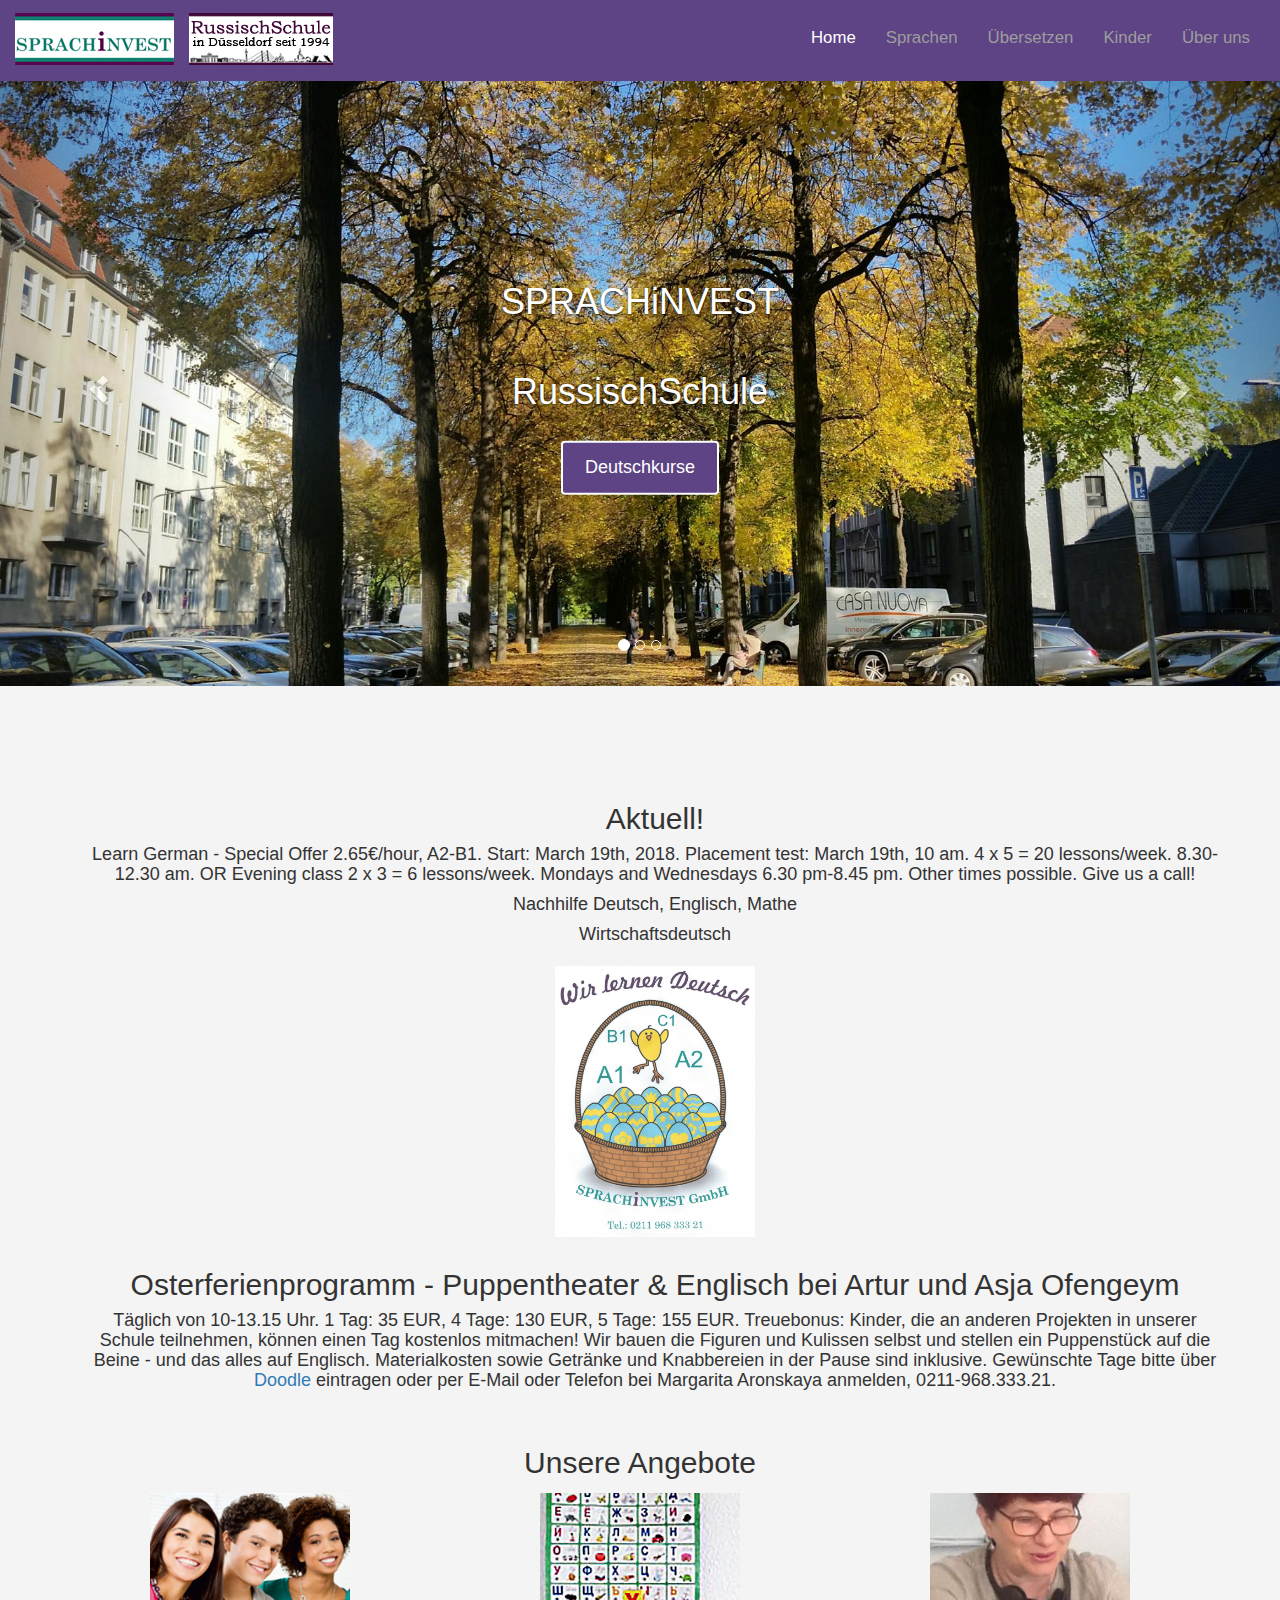
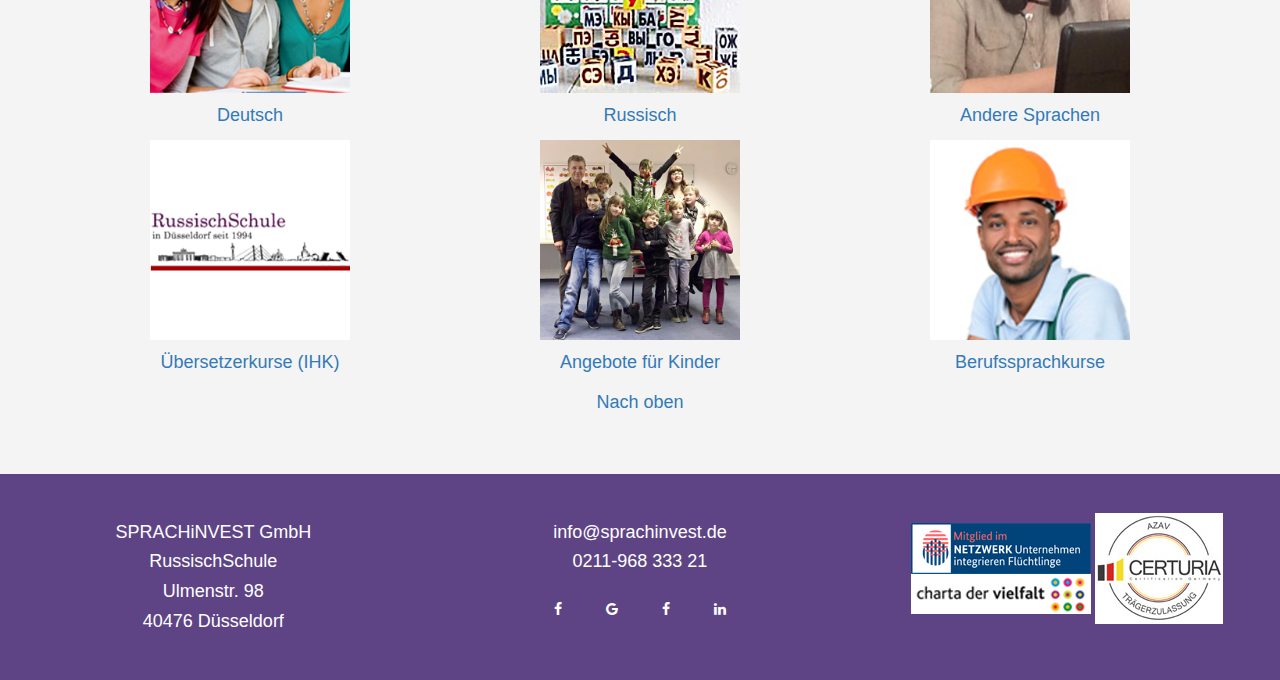
<file: www.sprachinvest.de/index.html>
<!DOCTYPE html>
<html lang="de">

<head>
    <title>SPRACHiNVEST RussischSchule</title>
    <link rel="shortcut icon" href="http://www.sprachinvest.de/favicon.ico">
    <meta charset="utf-8">
    <meta name="viewport" content="width=device-width, initial-scale=1">
    <link rel="stylesheet" href="https://maxcdn.bootstrapcdn.com/bootstrap/3.3.7/css/bootstrap.min.css">
    <link rel="stylesheet" href="css/sprachinvest.css">
    <script src="top.js"></script>

    <link href="font-awesome-4.7.0/css/font-awesome.min.css" rel="stylesheet" type="text/css">
    <script src="https://ajax.googleapis.com/ajax/libs/jquery/3.2.1/jquery.min.js"></script>
    <script src="https://maxcdn.bootstrapcdn.com/bootstrap/3.3.7/js/bootstrap.min.js"></script>
    <script>
        (function(i, s, o, g, r, a, m) {
            i['GoogleAnalyticsObject'] = r;
            i[r] = i[r] || function() {
                (i[r].q = i[r].q || []).push(arguments)
            }, i[r].l = 1 * new Date();
            a = s.createElement(o),
                m = s.getElementsByTagName(o)[0];
            a.async = 1;
            a.src = g;
            m.parentNode.insertBefore(a, m)
        })(window, document, 'script', 'https://www.google-analytics.com/analytics.js', 'ga');

        ga('create', 'UA-80385216-1', 'auto');
        ga('send', 'pageview');
    </script>

    <!--  oder
  <link href="bootstrap-3.3.7/dist/css/bootstrap.min.css" rel="stylesheet" type="text/css">
   <link rel="stylesheet" href="https://cdnjs.cloudflare.com/ajax/libs/font-awesome/4.7.0/css/font-awesome.min.css">
  <script src="bootstrap-3.3.7/dist/js/bootstrap.min.js"></script>
 -->


</head>

<body>
    <nav class="navbar navbar-inverse">
        <div class="container-fluid">
            <div class="navbar-header">
                <button type="button" class="navbar-toggle" data-toggle="collapse" data-target="#myNavbar">
                	<span class="icon-bar"></span>
                    <span class="icon-bar"></span>
                    <span class="icon-bar"></span>
                </button>
                <a class="navbar-brand" href="index.html"><img src="images/logosi159pxbreit.jpg"></a>
                <a class="navbar-brand" href="index.html"><img src="images/russischschulelogo2.jpg"></a>
            </div>
            <div class="collapse navbar-collapse" id="myNavbar">
                <ul class="nav navbar-nav navbar-right">
                    <li class="active"><a href="index.html">Home</a></li>
                    <li> <a href="sprachen.html">Sprachen</a></li>
                    <li> <a href="uebersetzerkurse.html">Übersetzen</a></li>
                    <li> <a href="kinder.html">Kinder</a></li>
                    <li> <a href="about.html">Über uns</a></li>
                </ul>
            </div>
        </div>
    </nav>

    <div id="myCarousel" class="carousel slide" data-ride="carousel">
        <ol class="carousel-indicators">
            <li data-target="#myCarousel" data-slide-to="0" class="active"></li>
            <li data-target="#myCarousel" data-slide-to="1"></li>
            <li data-target="#myCarousel" data-slide-to="2"></li>
        </ol>
        <div class="carousel-inner" role="listbox">
            <div class="item active">
                <img src="images/20171014_102131_1508690744090_resized.jpg">
                <div class="carousel-caption">
                    <h1>SPRACHiNVEST</h1>
                    <br>
                    <h1>RussischSchule</h1>
                    <br>
                    <a href="sprachen.html#deutsch" class="btn" role="button">Deutschkurse</a>
                </div>
            </div>
            <!--- End active -->
            <div class="item">
                <img src="images/duess1.jpg">
                <div class="carousel-caption">
                    <h1>SPRACHiNVEST</h1>
                    <br>
                    <h1>RussischSchule</h1>
                    <br>
                    <a href="uebersetzerkurse.html#uekurse" class="btn" role="button">Übersetzerkurse (IHK)</a>
                </div>
            </div>
            <div class="item">
                <img src="images/kiefern3.png">
                <div class="carousel-caption">
                    <h1>SPRACHiNVEST</h1>
                    <br>
                    <h1>RussischSchule</h1>
                    <br>
                </div>
            </div>
        </div>
        <!-- Start Slider Controls WORKING ! -->
        <a class="left carousel-control" href="#myCarousel" role="button" data-slide="prev">
            <span class="glyphicon glyphicon-chevron-left" aria-hidden="true"></span>
            <span class="sr-only">Previous</span>
        </a>
        <a class="right carousel-control" href="#myCarousel" role="button" data-slide="next">
            <span class="glyphicon glyphicon-chevron-right" aria-hidden="true"></span>
            <span class="sr-only">Next</span>
        </a>
    </div>
    <!--- End Slider -->
    <div class="container text-center">

        <div class="container text-center">
            <h2 id="top" tabindex="-1">Aktuell!</h2>
            <h4>Learn German - Special Offer 2.65€/hour, A2-B1. Start: March 19th, 2018. Placement test: March 19th, 10 am. 4 x 5 = 20 lessons/week. 8.30-12.30 am. OR Evening class 2 x 3 = 6 lessons/week. Mondays and Wednesdays 6.30 pm-8.45 pm. Other times possible. Give us a call!</h4>
            <h4>Nachhilfe Deutsch, Englisch, Mathe</h4>
            <h4>Wirtschaftsdeutsch</h4>
            <img src="images/zypa2.jpg" id="icon">
            <h2>Osterferienprogramm - Puppentheater &amp; Englisch bei Artur und Asja Ofengeym</h2>
            <h4>Täglich von 10-13.15 Uhr. 1 Tag: 35 EUR, 4 Tage: 130 EUR, 5 Tage: 155 EUR. Treuebonus: Kinder, die an anderen Projekten in unserer Schule teilnehmen, können einen Tag kostenlos mitmachen! Wir bauen die Figuren und Kulissen selbst und stellen ein Puppenstück auf die Beine - und das alles auf Englisch. Materialkosten sowie Getränke und Knabbereien in der Pause sind inklusive. Gewünschte Tage bitte über <a href="https://doodle.com/poll/6pd76yrk82ugyg3m">Doodle</a> eintragen oder per E-Mail oder Telefon bei Margarita Aronskaya anmelden, 0211-968.333.21. </h4>
        </div>



        <h2>Unsere Angebote</h2>
        <div class="row">
            <div class="col-sm-4">
                <img src="images/vier_vom_flyer_236hoch.jpg" id="icon">
                <h4><a href="sprachen.html">Deutsch</a></h4>
            </div>
            <div class="col-sm-4">
                <img src="images/kubiki1.jpg" id="icon">
                <h4><a href="sprachen.html">Russisch</a></h4>
            </div>
            <div class="col-sm-4">
                <img src="images/perskype.jpg" id="icon">
                <h4><a href="sprachen.html">Andere Sprachen</a></h4>
            </div>
        </div>
        <div class="row">
            <div class="col-sm-4">
                <img src="images/ruschu1994.jpg" id="icon">
                <h4><a href="uebersetzerkurse.html">Übersetzerkurse (IHK)</a></h4>
            </div>
            <div class="col-sm-4">
                <img src="images/20161216_184.jpg" id="icon">
                <h4><a href="kinder.html">Angebote für Kinder</a></h4>
            </div>
            <div class="col-sm-4">
                <img src="images/junger_mann_im_schutzhelm_512.jpg" id="icon">
                <h4><a href="sprachen.html">Berufssprachkurse</a></h4>
            </div>
        </div>
        <h4><a href="index.html#top">Nach oben</a></h4>
    </div>

    <button onclick="topFunction()" id="scrollTop">Nach oben</button>


    <footer class="container-fluid text-center">
        <div class="row">
            <div class="col-sm-4">
                <h4>SPRACHiNVEST GmbH</h4>
                <h4>RussischSchule</h4>
                <h4>Ulmenstr. 98</h4>
                <h4>40476 Düsseldorf</h4>
            </div>

            <div class="col-sm-4">
                <h4>info@sprachinvest.de</h4>
                <h4>0211-968 333 21</h4>
                <a href="https://de-de.facebook.com/RussischSchule.Duesseldorf/" class="fa fa-facebook"></a>
                <a href="https://www.google.de/maps/place/SPRACHiNVEST/" class="fa fa-google"></a>
                <a href="https://de-de.facebook.com/SPRACHiNVEST/" class="fa fa-facebook"></a>
                <a href="https://www.linkedin.com/company/sprachinvest-gmbh" class="fa fa-linkedin"></a>
            </div>

            <div class="col-sm-4">
                <img src="images/nuifundcdv.jpg" class="icon">
                <img src="images/certuria_siegel_rgb_xklein.jpg" class="icon">


            </div>


        </div>
    </footer>


</body>

</html>
</file>
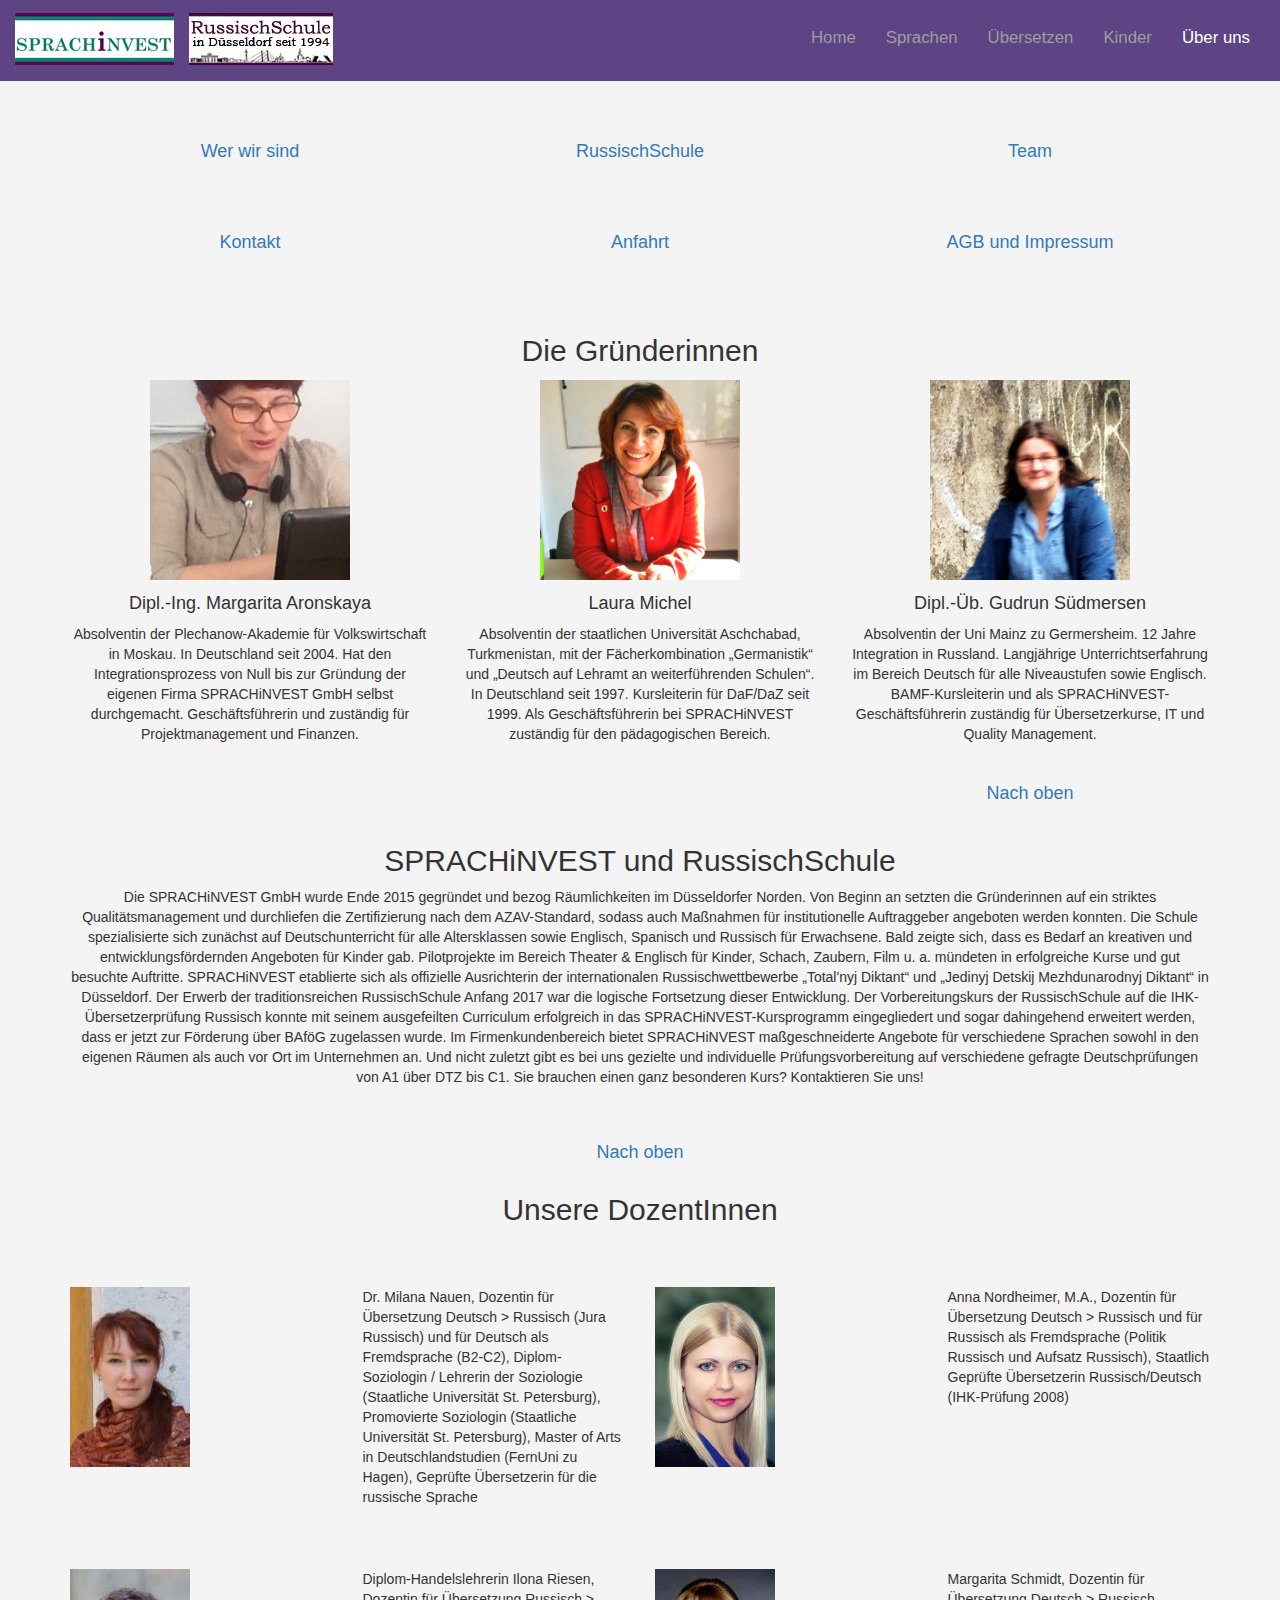
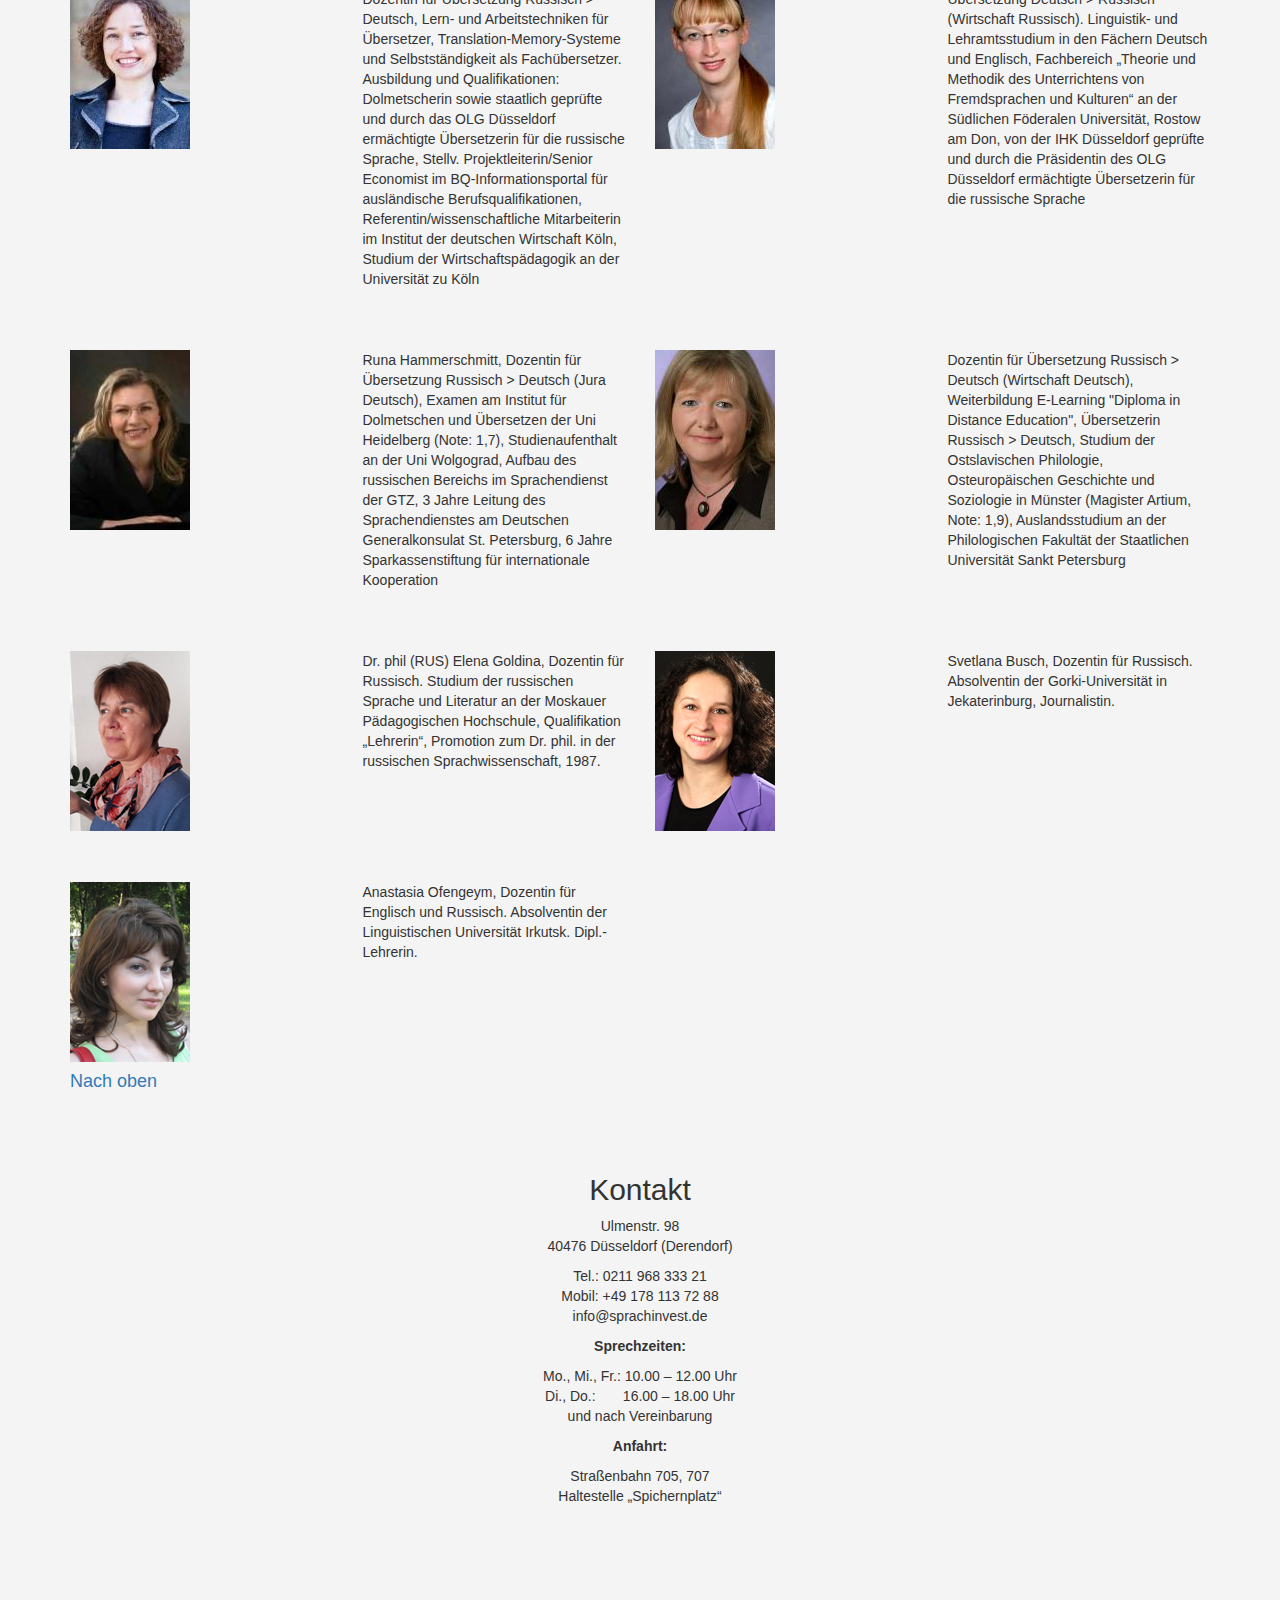
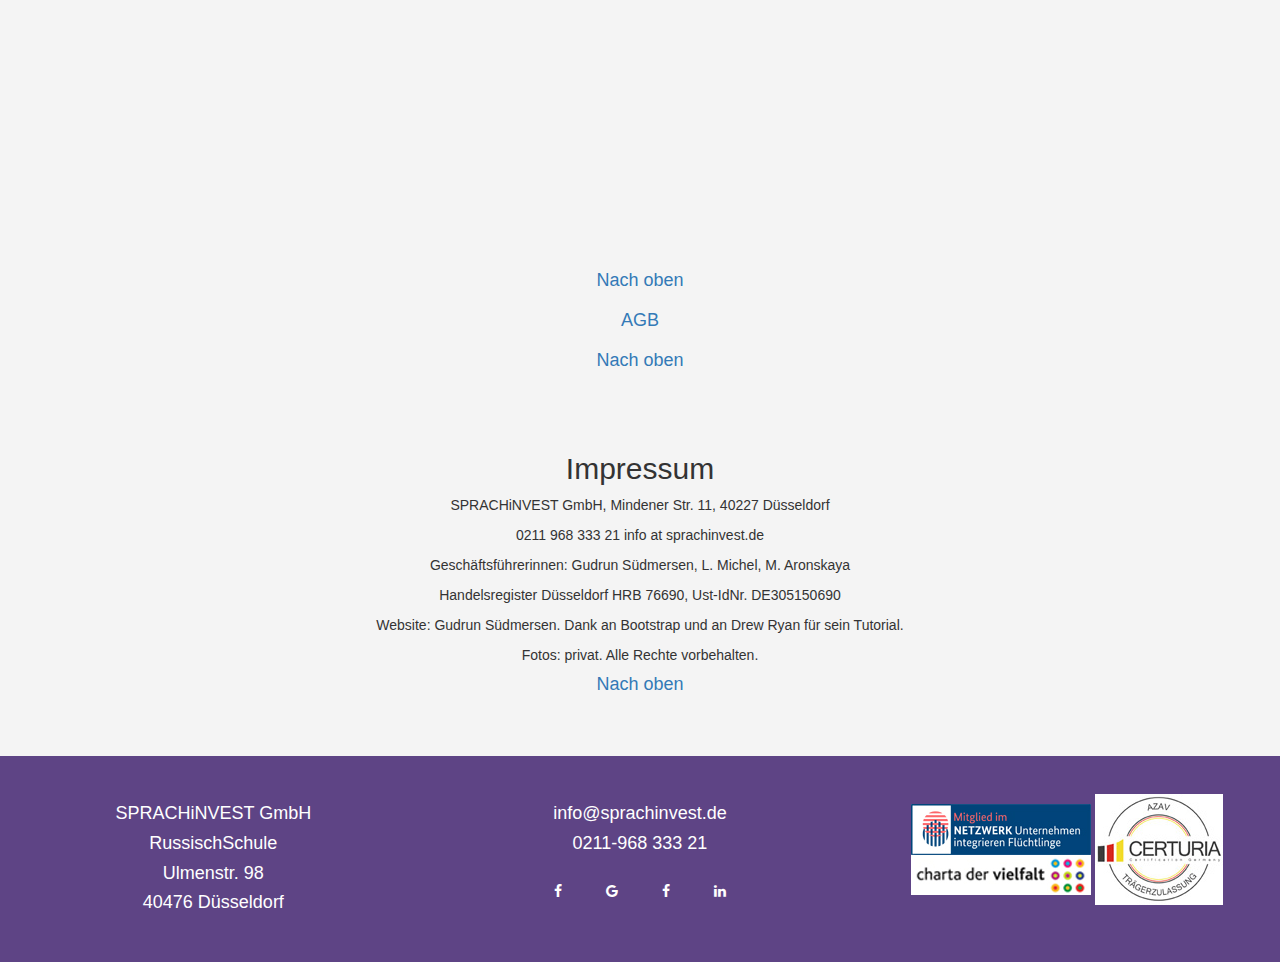
<file: www.sprachinvest.de/about.html>
﻿<!DOCTYPE html>
<html lang="de">
<head>
  <title>Über uns</title>
  <link rel="shortcut icon" href="http://www.sprachinvest.de/favicon.ico">
  <meta charset="utf-8">
  <meta name="viewport" content="width=device-width, initial-scale=1">
  <link rel="stylesheet" href="https://maxcdn.bootstrapcdn.com/bootstrap/3.3.7/css/bootstrap.min.css">
  <link rel="stylesheet" href="css/sprachinvest.css">
  <script src="top.js"></script>

  <link href="font-awesome-4.7.0/css/font-awesome.min.css" rel="stylesheet" type="text/css">
  <script src="https://ajax.googleapis.com/ajax/libs/jquery/3.2.1/jquery.min.js"></script>
  <script src="https://maxcdn.bootstrapcdn.com/bootstrap/3.3.7/js/bootstrap.min.js"></script>
  <script>
  (function(i,s,o,g,r,a,m){i['GoogleAnalyticsObject']=r;i[r]=i[r]||function(){
  (i[r].q=i[r].q||[]).push(arguments)},i[r].l=1*new Date();a=s.createElement(o),
  m=s.getElementsByTagName(o)[0];a.async=1;a.src=g;m.parentNode.insertBefore(a,m)
  })(window,document,'script','https://www.google-analytics.com/analytics.js','ga');

  ga('create', 'UA-80385216-1', 'auto');
  ga('send', 'pageview');

</script>

  <!--  oder
  <link href="bootstrap-3.3.7/dist/css/bootstrap.min.css" rel="stylesheet" type="text/css">
   <link rel="stylesheet" href="https://cdnjs.cloudflare.com/ajax/libs/font-awesome/4.7.0/css/font-awesome.min.css">
  <script src="bootstrap-3.3.7/dist/js/bootstrap.min.js"></script>
 -->



</head>
<body>
  <nav class="navbar navbar-inverse">
    <div class="container-fluid">
          <div class="navbar-header">
              <button type="button" class="navbar-toggle" data-toggle="collapse" data-target="#myNavbar">
                  <span class="icon-bar"></span>
                    <span class="icon-bar"></span>
                    <span class="icon-bar"></span>
                </button>
                <a class="navbar-brand" href="index.html"><img src="images/logosi159pxbreit.jpg"></a>
                <a class="navbar-brand" href="index.html"><img src="images/russischschulelogo2.jpg"></a>
            </div>
            <div class="collapse navbar-collapse" id="myNavbar">
            <ul class="nav navbar-nav navbar-right">
            <li><a href="index.html">Home</a></li>
            <li><a href="sprachen.html">Sprachen</a></li>
            <li><a href="uebersetzerkurse.html">Übersetzen</a></li>
            <li><a href="kinder.html">Kinder</a></li>
            <li class="active"><a href="about.html">Über uns</a></li>
            </ul>
           </div>
        </div>
    </nav>

    <div class="container text-center">
      <div class="row">
          <div class="col-sm-4">
            <h4 id="top" tabindex="-1"><a href="about.html#werwirsind">Wer wir sind</a></h4>
            </div>
            <div class="col-sm-4">
            <h4><a href="about.html#ruschu">RussischSchule</a></h4>
            </div>
            <div class="col-sm-4">
            <h4><a href="about.html#team">Team</a></h4>
            </div>
        </div>
  </div>

    <div class="container text-center">
      <div class="row">
          <div class="col-sm-4">
            <h4><a href="about.html#kontaktdaten">Kontakt</a></h4>
            </div>
            <div class="col-sm-4">
            <h4><a href="about.html#stadtplan">Anfahrt</a></h4>
            </div>
            <div class="col-sm-4">
            <h4><a href="about.html#agbundimpressum">AGB und Impressum</a></h4>
            </div>
        </div>
  </div>

  <div class="container text-center">
      <h2 id="werwirsind" tabindex="-1">Die Gründerinnen</h2>
      <div class="row">
          <div class="col-sm-4">
            <img src="images/perskype.jpg" id="icon">
            <h4>Dipl.-Ing. Margarita Aronskaya</h4>
            <p>Absolventin der Plechanow-Akademie für Volkswirtschaft in Moskau. In Deutschland seit 2004. Hat den Integrationsprozess von Null bis zur Gründung der eigenen Firma SPRACHiNVEST GmbH selbst durchgemacht. Geschäftsführerin und zuständig für Projektmanagement und Finanzen.</p>
            </div>
            <div class="col-sm-4">
            <img src="images/lauramichel1.jpg" id="icon">
            <h4>Laura Michel</h4>
            <p>Absolventin der staatlichen Universität Aschchabad, Turkmenistan, mit der Fächerkombination &bdquo;Germanistik&ldquo; und &bdquo;Deutsch auf Lehramt an weiterführenden Schulen&ldquo;. In Deutschland seit 1997. Kursleiterin für DaF/DaZ seit 1999. Als Geschäftsführerin bei SPRACHiNVEST zuständig für den pädagogischen Bereich.</p>
            </div>
            <div class="col-sm-4">
            <img src="images/gs3.jpg" id="icon">
            <h4>Dipl.-Üb. Gudrun Südmersen</h4>
            <p>Absolventin der Uni Mainz zu Germersheim. 12 Jahre Integration in Russland. Langjährige Unterrichtserfahrung im Bereich Deutsch für alle Niveaustufen sowie Englisch. BAMF-Kursleiterin und als SPRACHiNVEST-Geschäftsführerin zuständig für Übersetzerkurse, IT und Quality Management.</p>
             <p><br />
              </p>
              <h4><a href="about.html#top">Nach oben</a></h4>
              <p><br />
              </p>
            </div>





      <div class="container text-center">


      <h2 id="ruschu" tabindex="-1">SPRACHiNVEST und RussischSchule</h2>
          <p>Die SPRACHiNVEST GmbH wurde Ende 2015 gegründet und bezog Räumlichkeiten im Düsseldorfer Norden. Von Beginn an setzten die Gründerinnen auf ein striktes Qualitätsmanagement und durchliefen die Zertifizierung nach dem AZAV-Standard, sodass auch Maßnahmen für institutionelle Auftraggeber angeboten werden konnten. Die Schule spezialisierte sich zunächst auf Deutschunterricht für alle Altersklassen sowie Englisch, Spanisch und Russisch für Erwachsene. Bald zeigte sich, dass es Bedarf an kreativen und entwicklungsfördernden Angeboten für Kinder gab. Pilotprojekte im Bereich Theater & Englisch für Kinder, Schach, Zaubern,  Film u. a. mündeten in erfolgreiche Kurse und gut besuchte Auftritte. SPRACHiNVEST etablierte sich als offizielle Ausrichterin der internationalen Russischwettbewerbe &bdquo;Total'nyj Diktant&ldquo; und &bdquo;Jedinyj Detskij Mezhdunarodnyj Diktant&ldquo; in Düsseldorf. Der Erwerb der traditionsreichen RussischSchule Anfang 2017 war die logische Fortsetzung dieser Entwicklung. Der Vorbereitungskurs der RussischSchule auf die IHK-Übersetzerprüfung Russisch konnte mit seinem ausgefeilten Curriculum erfolgreich in das SPRACHiNVEST-Kursprogramm eingegliedert und sogar dahingehend erweitert werden, dass er jetzt zur Förderung über BAföG zugelassen wurde. Im Firmenkundenbereich bietet SPRACHiNVEST maßgeschneiderte Angebote für verschiedene Sprachen sowohl in den eigenen Räumen als auch vor Ort im Unternehmen an. Und nicht zuletzt gibt es bei uns gezielte und individuelle Prüfungsvorbereitung auf verschiedene gefragte Deutschprüfungen von A1 über DTZ bis C1. Sie brauchen einen ganz besonderen Kurs? Kontaktieren Sie uns!</p>
          </div>
          <h4><a href="about.html#top">Nach oben</a></h4>
        </div>



      <h2 id="team" tabindex="-1">Unsere DozentInnen</h2>
  </div>



    <div class="container">
    <div class="row">
        <div class="col-lg-3 col-md-3 col-sm-6 col-xs-12">
            <img src="images/milana_nauen2.jpg" class="img-responsive">
        </div>

        <div class="col-lg-3 col-md-3 col-sm-6 col-xs-12">
            <p>Dr. Milana Nauen, Dozentin für Übersetzung Deutsch &gt; Russisch (Jura Russisch) und für Deutsch als Fremdsprache (B2-C2), Diplom-Soziologin / Lehrerin der Soziologie (Staatliche Universität St. Petersburg), Promovierte Soziologin (Staatliche Universität St. Petersburg), Master of Arts in Deutschlandstudien (FernUni zu Hagen), Geprüfte Übersetzerin für die russische Sprache </p>
        </div>

        <div class="col-lg-3 col-md-3 col-sm-6 col-xs-12">
            <img src="images/anna_nordheimer_1.jpg" class="img-responsive">
        </div>

        <div class="col-lg-3 col-md-3 col-sm-6 col-xs-12">
            <p>Anna Nordheimer, M.A., Dozentin für Übersetzung Deutsch &gt; Russisch und für Russisch als Fremdsprache (Politik Russisch und Aufsatz Russisch), Staatlich Geprüfte Übersetzerin Russisch/Deutsch (IHK-Prüfung 2008)</p>
        </div>
    </div>
  </div>

    <div class="container">
    <div class="row">
        <div class="col-lg-3 col-md-3 col-sm-6 col-xs-12">
            <img src="images/ilona_riesen.jpg" class="img-responsive">
        </div>

        <div class="col-lg-3 col-md-3 col-sm-6 col-xs-12">
            <p>Diplom-Handelslehrerin Ilona Riesen, Dozentin für Übersetzung Russisch &gt; Deutsch, Lern- und Arbeitstechniken für Übersetzer, Translation-Memory-Systeme und Selbstständigkeit als Fachübersetzer. Ausbildung und Qualifikationen: Dolmetscherin sowie staatlich geprüfte und durch das OLG Düsseldorf ermächtigte Übersetzerin für die russische Sprache, Stellv. Projektleiterin/Senior Economist im BQ-Informationsportal für ausländische Berufsqualifikationen, Referentin/wissenschaftliche Mitarbeiterin im Institut der deutschen Wirtschaft Köln, Studium der Wirtschaftspädagogik an der Universität zu Köln</p>
        </div>

        <div class="col-lg-3 col-md-3 col-sm-6 col-xs-12">
            <img src="images/margarita_schmidt.jpg" class="img-responsive">
        </div>

        <div class="col-lg-3 col-md-3 col-sm-6 col-xs-12">
            <p>Margarita Schmidt, Dozentin für Übersetzung Deutsch &gt; Russisch (Wirtschaft Russisch). Linguistik- und Lehramtsstudium in den Fächern Deutsch und Englisch, Fachbereich &bdquo;Theorie und Methodik des Unterrichtens von Fremdsprachen und Kulturen&ldquo; an der Südlichen Föderalen Universität, Rostow am Don, von der IHK Düsseldorf geprüfte und durch die Präsidentin des OLG Düsseldorf ermächtigte Übersetzerin für die russische Sprache</p>
        </div>
    </div>
  </div>

     <div class="container">
    <div class="row">
        <div class="col-lg-3 col-md-3 col-sm-6 col-xs-12">
            <img src="images/runa_hammerschmitt.jpg" class="img-responsive">
        </div>

        <div class="col-lg-3 col-md-3 col-sm-6 col-xs-12">
            <p>Runa Hammerschmitt, Dozentin für Übersetzung Russisch &gt; Deutsch (Jura Deutsch), Examen am Institut für Dolmetschen und Übersetzen der Uni Heidelberg (Note: 1,7), Studienaufenthalt an der Uni Wolgograd, Aufbau des russischen Bereichs im Sprachendienst der GTZ, 3 Jahre Leitung des Sprachendienstes am Deutschen Generalkonsulat St. Petersburg, 6 Jahre Sparkassenstiftung für internationale Kooperation</p>
        </div>

        <div class="col-lg-3 col-md-3 col-sm-6 col-xs-12">
            <img src="images/anja_pohlmann.jpg" class="img-responsive">
        </div>

        <div class="col-lg-3 col-md-3 col-sm-6 col-xs-12">
            <p>Dozentin für Übersetzung Russisch &gt; Deutsch (Wirtschaft Deutsch), Weiterbildung E-Learning &quot;Diploma in Distance Education&quot;,
                  Übersetzerin Russisch &gt; Deutsch, Studium der Ostslavischen Philologie, Osteuropäischen Geschichte und Soziologie in Münster (Magister Artium, Note: 1,9), Auslandsstudium an der Philologischen Fakultät der Staatlichen Universität Sankt Petersburg</p>
        </div>
    </div>
  </div>

    <div class="container">
    <div class="row">
        <div class="col-lg-3 col-md-3 col-sm-6 col-xs-12">
            <img src="images/elena_goldina.jpg" class="img-responsive">
        </div>

        <div class="col-lg-3 col-md-3 col-sm-6 col-xs-12">
            <p>Dr. phil (RUS) Elena Goldina, Dozentin für Russisch. Studium der russischen Sprache und Literatur an der Moskauer Pädagogischen Hochschule, Qualifikation &bdquo;Lehrerin&ldquo;, Promotion zum Dr. phil. in der russischen Sprachwissenschaft, 1987.</p>
        </div>

        <div class="col-lg-3 col-md-3 col-sm-6 col-xs-12">
            <img src="images/svetlana_busch1.jpg" class="img-responsive">
        </div>

        <div class="col-lg-3 col-md-3 col-sm-6 col-xs-12">
            <p>Svetlana Busch, Dozentin für Russisch. Absolventin der Gorki-Universität in Jekaterinburg, Journalistin.</p>
        </div>
    </div>
  </div>

    <div class="container">
    <div class="row">
        <div class="col-lg-3 col-md-3 col-sm-6 col-xs-12">
            <img src="images/anastasiaofengeym1.jpg" class="img-responsive">
        </div>

        <div class="col-lg-3 col-md-3 col-sm-6 col-xs-12">
            <p>Anastasia Ofengeym, Dozentin für Englisch und Russisch. Absolventin der Linguistischen Universität Irkutsk. Dipl.-Lehrerin. </p>
        </div>


    </div>
    <h4><a href="about.html#top">Nach oben</a></h4>
  </div>

  <div class="container text-center">
            <h2 id="kontaktdaten" tabindex="-1">Kontakt</h2>
        <p>Ulmenstr. 98<br />
        40476 Düsseldorf (Derendorf)</p>
        <p>Tel.: 0211 968 333 21<br />
        Mobil: +49 178  113 72 88<br />
        info@sprachinvest.de<br />
        </p>
        <p><strong>Sprechzeiten:</strong></p>
        <p>Mo., Mi., Fr.:  10.00 – 12.00 Uhr<br />
        Di., Do.:       16.00 – 18.00 Uhr<br />
        und nach Vereinbarung</p>

    <p id="stadtplan" tabindex="-1"><strong>Anfahrt:</strong></p>
    </blockquote>
    <p>Straßenbahn 705, 707<br />
    Haltestelle  &bdquo;Spichernplatz&ldquo;</p>
    <p><br />
    <a href="https://www.google.com/maps/place/SPRACHiNVEST/@51.24826,6.7805013,17z/data=!3m1!4b1!4m5!3m4!1s0x47b8c9932c4907a5:0xd2184f5d02b69a6a!8m2!3d51.24826!4d6.78269" target="_blank">
    <iframe src="https://www.google.com/maps/embed?pb=!1m18!1m12!1m3!1d2497.415431667457!2d6.780501315760467!3d51.248259979593435!2m3!1f0!2f0!3f0!3m2!1i1024!2i768!4f13.1!3m3!1m2!1s0x47b8c9932c4907a5%3A0xd2184f5d02b69a6a!2sSPRACHiNVEST!5e0!3m2!1sde!2sus!4v1471465368094" width="400" height="300" frameborder="0" style="border:0" allowfullscreen></iframe>
    </a><br />
    <br />
    <h4><a href="about.html#top">Nach oben</a></h4>
  </p>
    <div class="row">
    <h4 id="agbundimpressum" tabindex="-1"><a href="about.html#hidden" data-toggle="collapse">AGB</a></h4>
        <div id="hidden" class="collapse">
        <h4>Allgemeine Geschäftsbedingungen für Kurse der SPRACHiNVEST GmbH</h4>
        <p>(Für die Übersetzerkurse der RussischSchule gelten abweichende AGB, siehe weiter unten.)</p>
        <p>Allgemeine Geschäftsbedingungen (AGB) SPRACHiNVEST
Dies sind die Allgemeine Geschäftsbedingungen (AGB) der SPRACHiNVEST GmbH, Düsseldorf (nachfolgend „SPRACHiNVEST“ genannt). Sie geltend für alle mit der SPRACHiNVEST geschlossenen Verträge.
Geltungsbereich
Die SPRACHiNVEST bietet Sprachkurse zur beruflichen Weiterbildung für Firmenkunden und für Privatpersonen an. Die nachfolgenden Bedingungen gelten für alle Leistungen im Rahmen des Sprachunterrichts.
Die Lehrkräfte
Die Lehrkräfte sprechen neben der Unterrichtssprache auch Deutsch. Ein Anspruch auf Unterrichtung durch eine bestimmte Lehrkraft besteht nicht. Ein eventueller Lehrkraftwechsel berechtigt den Kunden weder zur Kündigung noch zum Rücktritt vom Vertrag.
Anmeldung
Die Anmeldung ist für die Dauer der laufenden Unterrichtsperiode verbindlich und ist persönlich sowie per E-Mail / Fax oder Post möglich. Das unterschriebene Anmeldeformular ist rechtsgültig und für die vereinbarten Leistungen verbindlich. Die Anmeldungen werden in der Reihenfolge ihres Eingangs berücksichtigt. Im Falle der Überbuchung wird der Kunde unverzüglich informiert. Die Anmeldung bedeutet keinen Anspruch auf die Kursteilnahme, insbesondere wenn der betreffende Kurs bereits ausgebucht ist.
Eine Unterrichtsperiode beginnt mit dem im Vertrag festgelegten Termin. Sie endet bei vertraglich festgelegter Stundenzahl mit Ablauf der letzten vereinbarten Unterrichtseinheit. Eine Verlängerung kann in diesem Fall nur schriftlich durch den Kunden und die SPRACHiNVEST vereinbart werden.
Kündigung
Der Sprachkurs kann von beiden Parteien frühzeitig durch Kündigung beendet werden.
Die Kündigung hat schriftlich zu erfolgen. Es ist keine Angabe von Gründen nötig. Die Kündigungsfrist beträgt vier Wochen. Sie beginnt mit dem Tag des Eingangs der Kündigung bei der SPRACHiNVEST.
Absagen
Es wird um regelmäßige und verlässliche Teilnahme an den Unterrichtstreffen während der Unterrichtsperiode gebeten, um den Sprachlehrern ein Maximum an Planungssicherheit zu geben.
Absagen von Einzelunterricht: Einzelne Unterrichtstermine können vom Teilnehmer montags bis freitags zwischen 10:00 und 18.00 Uhr bis zu 24 Stunden vor Unterrichtsbeginn abgesagt werden und sind damit kostenfrei. Für zu spät abgesagte bzw. gar nicht abgesagte Unterrichtseinheiten des Teilnehmers wird die volle Unterrichtsgebühr berechnet.
Absagen von Gruppenunterricht: Unterrichtstermine von Standardkursen in Gruppen können nicht abgesagt werden.
Unterricht kann bei nicht ausreichender Teilnehmerzahl oder infolge höherer Gewalt (z.B. Erkrankung des Sprachlehrers) abgesagt werden. Nach Möglichkeit wird der Unterricht dann nachgeholt. Ist eine Nachholung nicht möglich, wird keine Kursgebühr berechnet, bzw. bereits gezahlte Gebühren erstattet. Weitergehende Ansprüche der Teilnehmer bestehen nicht.
Unterrichtsdauer
Jede Unterrichtseinheit dauert 45 Minuten.
Urheberrecht
Die Arbeitsmaterialien zum Unterricht sind urheberrechtlich geschützt und dürfen nicht ohne Einwilligung der SPRACHiNVEST vervielfältigt oder verbreitet werden.
Zahlungsbedingungen
Rechnungen für Unternehmen sind ohne Abzug 10 Tage ab Rechnungsdatum fällig, für Privatpersonen bei Kursbeginn. Ist eine monatweise Zahlung vereinbart, ist diese monatlich im Voraus zu erbringen.
Bei Zahlungsverzug ist die SPRACHiNVEST berechtigt, Zinsen in Höhe von mindestens 5% über dem jeweiligen Basiszinssatz zu berechnen. Ferner ist eine Bearbeitungspauschale in Höhe von 5,- € zu entrichten.
Die berechneten Preise sind der Preisliste des jeweiligen Leistungszeitraums zu entnehmen.
Erfüllungsort, Gerichtsstand
Erfüllungsort ist Düsseldorf.
Ausschließlicher Gerichtsstand für alle Streitigkeiten aus und im Zusammenhang mit den Verträgen der SPRACHiNVEST ist Düsseldorf, wenn der Kunde Kaufmann oder juristische Person des öffentlichen Rechts ist. Ansonsten gelten die gesetzlichen Gerichtsstände.
Salvatorische Klausel
Sollte eine Bestimmung dieser Teilnahmebedingungen unwirksam sein, wird davon die Wirksamkeit der übrigen Bestimmungen nicht berührt.
Belehrung Widerrufsrecht
Der Kunde kann seine Vertragserklärung innerhalb von zwei Wochen ohne Angaben von Gründen in Textform widerrufen. Die Frist beginnt mit Vertragsabschluss. Zur Wahrung der Widerrufsfrist genügt die Absendung vor Fristablauf an die SPRACHiNVEST unter folgender Adresse:
SPRACHiNVEST GmbH
Mindener Straße 11
40227 Düsseldorf
Oder per Mail an: info@sprachinvest.de
Sofern der Kunde den Kurs/die UE begonnen hat, gilt das Widerrufsrecht nicht. Außerdem sind unbeschadet des Widerrufsrechts bereits in Anspruch genommene Dienstleistungen zu bezahlen.
Stand: August 2016
SPRACHiNVEST GmbH</p>
        <h4>Allgemeine Geschäftsbedingungen für die Übersetzerkurse der RussischSchule</h4>
        <p>§ 1 Allgemeines
(1) Die Übersetzerkurse (ÜK) werden in Form eines zusammenhängenden Gruppenunterrichts von in der Regel zwei Jahren Dauer angeboten. Abweichende Kursdauer ist nur in Ausnahmefällen und nach persönlicher Absprache mit der Schulleitung sowie nach schriftlicher Fixierung möglich.
(2) Der Unterricht findet, wenn möglich, samstags statt und besteht aus jeweils 4 Unterrichtsstunden zzgl. einer Pause von 15 Minuten. Jede Unterrichtsstunde dauert 45 Minuten.
(3) In dem unter § 4 dieser AGB aufgeführten Preis für einen (Präsenz-) Veranstaltungstag sind folgende Leistungen enthalten:
(a) Gruppenunterricht im Umfang von 4 Unterrichtsstunden,
(b) Bei Übersetzungsunterricht: Zusendung und schriftliche Korrektur bzw. Besprechung im Unterricht von Hausaufgabenübersetzungen,
(c) Bei allen Unterrichtsfächern: Zusendung und Besprechung im Präsenzunterricht von Aufgabenblättern zur Thematik des jeweiligen Fachs,
(d) Schulische Verwaltung, die zur Organisation des Kurses notwendig ist,
(e) Ausstellung der Dokumente, die zur/bei der Kursteilnahme im Regelfall benötigt werden oder üblich sind, und zwar: ein Abschlusszertifikat oder eine Abschlussbescheinigung nach Abschluss des vollständigen Kurses, monatliche oder semesterweise Rechnungen (je nach Angabe im Anmeldeformular), einfache Teilnahmebescheinigungen in begründeten Fällen.
(4) Das inhaltliche Unterrichtsprogramm im Übersetzerkurs an der RussischSchule basiert auf folgenden Dokumenten:

    der „Verordnung über die Prüfungen zum anerkannten Fortbildungsabschluss Geprüfter Übersetzer und Geprüfte Übersetzerin“ vom 8. Mai 2017 sowie
    dem „Rahmenplan mit Lernzielen Geprüfter Übersetzer/ Geprüfte Übersetzerin, Geprüfter Dolmetscher/Geprüfte Dolmetscherin“ des DIHK für IHK-Weiterbildungsprüfungen. Im Rahmen dieser Vorschriften bestimmen die Dozent/innen eigenständig konkrete Themen und Fragestellungen sowie gestalten den Unterricht didaktisch.

(5) Video- und/oder Tonaufzeichnung des Unterrichts sind untersagt.

§ 2 Teilnehmerzahlen, Gruppen und Kurskombination
(1) Ab einer Teilnehmerzahl von 12 Personen können die Kurse in zwei Gruppen aufgeteilt werden, wenn es aus didaktischen Gründen notwendig erscheint. Dabei behält sich die Schule vor, die Kurse zu teilen, zusammenzulegen, abzusagen oder abzubrechen, wenn eine wirtschaftlich vertretbare Teilnehmerzahl nicht (mehr) erreicht wird.
(2) Neben den Übersetzerkursen bestehen am Unterrichtsort der RussischSchule weitere Lernangebote, wie beispielsweise Zusatzseminare für Übersetzer/innen, Workshops und sonstige Lernangebote der SPRACHiNVEST GmbH. Grundsätzlich können alle Angebote miteinander kombiniert werden. In diesem Fall gelten für die Teilnahme am jeweiligen Angebot die entsprechenden AGB.
§ 3 Anmeldung, Vertragsdauer, Kündigung und Stornierung
(1) Kursteilnehmer/innen buchen die Kurse jeweils verbindlich für ein ganzes Semester. Für jedes kommende Semester wird jeweils ein neuer Vertrag bzw. eine neue Anmeldung über ein Semester abgeschlossen.
Eine Kündigung oder Stornierung der Kursteilnahme ist ausschließlich zum Ende des Semesters möglich.
(2) Sonderregelungen in Bezug auf den Umfang des zu bestellenden Unterrichts gelten für folgende Personengruppen: Wiederholer/innen, Blended-Learning-Teilnehmer/innen und Gastteilnehmer/innen.
(2.1) Wiederholer/innen: Teilnehmer/innen, die einen Übersetzerkurs bereits vollständig durchlaufen haben, einzelne Kurse des Übersetzerkurses jedoch weiterhin besuchen möchten, können nach Absprache mit der Schulleitung und schriftlicher Fixierung einzelne Kursabschnitte oder -module innerhalb eines Semesters einzeln bestellen. In diesem Fall sind die Abschnitte und Module im Voraus genau zu bestimmen, zu bestellen und zu bezahlen.
(2.2) Blended-Learning-Teilnehmer/innen: Bei diesen Teilnehmer/innen wird die Anzahl der zu besuchenden Unterrichtstage vor Semesterbeginn schriftlich festgelegt.
(2.3.) Gastteilnehmer/innen: In Ausnahmefällen werden besonders befähigte Interessent/innen zur Teilnahme an einzelnen Veranstaltungen oder Modulen zugelassen. Dies bedarf einer Absprache mit der Schulleitung und der schriftlichen Fixierung.
(3) Die gebuchten Unterrichtstage eines Semesters müssen bezahlt werden, auch wenn daran nicht teilgenommen wird. Die Inhalte des versäumten Unterrichts arbeiten Kursteilnehmer/innen eigenverantwortlich nach. Nachträgliche Korrekturen versäumter Hausaufgaben können gegen individuelle Kostenerstattung mit der Schule vereinbart werden.
(4) Die RussischSchule behält sich vor, einzelne Unterrichtstage oder -stunden im laufenden Semester in begründeten, nicht eigens verschuldeten Ausnahmefällen abzusagen. Die Kursteilnehmer werden darüber möglichst frühzeitig informiert. Die Kursgebühr für den ausgefallenen Termin wird erstattet, wenn kein Ersatztermin angeboten werden kann. Ein Dozenten- oder Thementausch, der im konzeptionellen Rahmen des zugrunde liegenden Rahmenlehrplans liegt, gilt nicht als Absage des Termins. Weitergehende Ansprüche können nur bei groben Vertragsverletzungen anerkannt werden.
(5) Die RussischSchule behält sich vor, den Unterricht bei räumlichen Engpässen in andere Räumlichkeiten zu verlegen. Die Teilnehmer/innen werden darüber rechtzeitig informiert.
§ 4 Preise und Zahlungsbedingungen
(1) Die Kursgebühr beträgt bei regulären Übersetzerkursen 15 Euro pro Unterrichtsstunde, ab dem Kurs Ü20 16 Euro. Die Semestergebühr hängt mit der Anzahl der Veranstaltungstage pro Semester zusammen und variiert in der Regel zwischen 1.380 Euro bis 1.500 Euro (bei 25 Veranstaltungen pro Semester).
(2) Die Kursgebühr kann entweder in Form von Monatsgebühren oder in Form einer Einmalzahlung pro Semester (Halbjahr) beglichen werden.
(3) Die Gebühren sind im Voraus nach Erhalt der für den kommenden Monat oder das kommende Semester ausgestellten Rechnung innerhalb von 7 Werktagen zu zahlen. Maßgebend dafür ist der Zahlungseingang auf dem auf der Rechnung angegebenen Bankkonto des Inhabers/der Inhaberin der RussischSchule.
(4) Die Zahlungen an die Schule können bar oder per Banküberweisung durchgeführt werden. Bei Banküberweisung ist der Rechnungsbetrag in einer Rate zu begleichen. Bei Zahlung des Rechnungsbetrags in mehr als einer Rate werden ab der 2. Rate zusätzlich 5 Euro berechnet. Ausnahmen sind ausschließlich nach Rücksprache mit der Schulleitung möglich.
(5) Ein Zahlungsverzug von zwei Wochen berechtigt die Schule zu einer Zahlungserinnerung. Ein Zahlungsverzug von vier Wochen berechtigt die Schule zu einer gebührenpflichtigen Zahlungserinnerung – Mahnung (Mahngebühr in Höhe von 5,00 Euro) und zum Ausschluss der/s Teilnehmer/in vom Unterricht. Eine weitere Verzögerung berechtigt die Schule zur Bewirkung eines Zahlungsbefehls und zum fortbestehenden Ausschluss der/s Teilnehmer/in vom Unterricht.
(6) Die im Absatz (1) aufgeführte Kursgebühr verringert sich für folgende Teilnehmergruppen um folgenden Prozentsatz:

    Alleinerziehende Mütter oder Väter, um 3 Prozent oder
    Teilnehmer/innen, die die Gebühren für ein ganzes Semester als Einmalzahlung überweisen – um 4 Prozent.

Der maximal mögliche Nachlass beträgt somit vier Prozent. Diese Ermäßigungen gelten nur für die Übersetzerkurse, nicht jedoch für andere Angebote der SPRACHiNVEST GmbH.
(7) In folgenden Fällen fallen folgende zusätzliche Verwaltungsgebühren an:

    Nachschreiben einer Semester- oder Abschlussprüfung bzw. eines Teils der Prüfung ohne das Vorlegen eines ärztlichen Attests – 10 Euro pro Stunde (Eine Prüfung im Übersetzerkurs besteht aus 3 Abschnitten von jeweils 2 Stunden Dauer. Alle Abschnitte können einzeln nachgeschrieben werden.),
    Zahlung des Rechnungsbetrags in mehr als einer Rate per Banküberweisung – 5 Euro pro zusätzliche Überweisung (Ausnahmen sind ausschließlich nach Rücksprache mit der Schulleitung möglich),
    Ausstellung eines zusätzlichen Dokuments außer der in § 1 Abs. (4e) genannten Dokumente (z.B. Aufstellung aller in einem bestimmten Zeitraum an die Schule geleisteten Zahlungen, semesterweise ausführliche Leistungsbescheinigungen usw.) – 10 Euro pro Dokument.

§ 5 Schlussbestimmungen
(1) Bei Unwirksamkeit einzelner Regelungen bleibt die Bestellung grundsätzlich wirksam. Anstelle der unwirksamen Regelung treten die gesetzlichen Bestimmungen. Enthält das Gesetz keine passende Aussage, gilt eine gesetzliche Regelung, die dem Sachverhalt oder einer mutmaßlichen für diesen Fall geschlossenen Vereinbarung am nächsten käme.
(2) Änderungen der Geschäftsbedingungen gelten jeweils für Vereinbarungen, welche nach Erstellung dieser AGB erfolgen, für frühere Anmeldungen gelten die jeweils gültigen Geschäftsbedingungen.
Stand: 17.03.2017 | RussischSchule | SPRACHiNVEST GmbH


Allgemeine Geschäftsbedingungen (AGB) der SPRACHiNVEST GmbH, Düsseldorf (nachfolgend „SPRACHiNVEST“ genannt).

Geltungsbereich
Die SPRACHiNVEST bietet Sprachkurse zur beruflichen Weiterbildung für Firmenkunden und für Privatpersonen an. Die nachfolgenden Bedingungen gelten für alle Leistungen im Rahmen des Sprachunterrichts.
Die Lehrkräfte
Die Lehrkräfte sprechen neben der Unterrichtssprache auch Deutsch. Ein Anspruch auf Unterrichtung durch eine bestimmte Lehrkraft besteht nicht. Ein eventueller Lehrkraftwechsel berechtigt den Kunden weder zur Kündigung noch zum Rücktritt vom Vertrag.
Anmeldung
Die Anmeldung ist für die Dauer der laufenden Unterrichtsperiode verbindlich und ist persönlich sowie per E-Mail / Fax oder Post möglich. Das unterschriebene Anmeldeformular ist rechtsgültig und für die vereinbarten Leistungen verbindlich. Die Anmeldungen werden in der Reihenfolge ihres Eingangs berücksichtigt. Im Falle der Überbuchung wird der Kunde unverzüglich informiert. Die Anmeldung bedeutet keinen Anspruch auf die Kursteilnahme, insbesondere wenn der betreffende Kurs bereits ausgebucht ist.
Eine Unterrichtsperiode beginnt mit dem im Vertrag festgelegten Termin. Sie endet bei vertraglich festgelegter Stundenzahl mit Ablauf der letzten vereinbarten Unterrichtseinheit. Eine Verlängerung kann in diesem Fall nur schriftlich durch den Kunden und die SPRACHiNVEST vereinbart werden.
Kündigung
Der Sprachkurs kann von beiden Parteien frühzeitig durch Kündigung beendet werden.
Die Kündigung hat schriftlich zu erfolgen. Es ist keine Angabe von Gründen nötig. Die Kündigungsfrist beträgt vier Wochen. Sie beginnt mit dem Tag des Eingangs der Kündigung bei der SPRACHiNVEST.
Absagen
Es wird um regelmäßige und verlässliche Teilnahme an den Unterrichtstreffen während der Unterrichtsperiode gebeten, um den Sprachlehrern ein Maximum an Planungssicherheit zu geben.
Absagen von Einzelunterricht: Einzelne Unterrichtstermine können vom Teilnehmer montags bis freitags zwischen 10:00 und 18.00 Uhr bis zu 24 Stunden vor Unterrichtsbeginn abgesagt werden und sind damit kostenfrei. Für zu spät abgesagte bzw. gar nicht abgesagte Unterrichtseinheiten des Teilnehmers wird die volle Unterrichtsgebühr berechnet.
Absagen von Gruppenunterricht: Unterrichtstermine von Standardkursen in Gruppen können nicht abgesagt werden.
Unterricht kann bei nicht ausreichender Teilnehmerzahl oder infolge höherer Gewalt (z.B. Erkrankung des Sprachlehrers) abgesagt werden. Nach Möglichkeit wird der Unterricht dann nachgeholt. Ist eine Nachholung nicht möglich, wird keine Kursgebühr berechnet, bzw. bereits gezahlte Gebühren erstattet. Weitergehende Ansprüche der Teilnehmer bestehen nicht.
Unterrichtsdauer
Jede Unterrichtseinheit dauert 45 Minuten.
Urheberrecht
Die Arbeitsmaterialien zum Unterricht sind urheberrechtlich geschützt und dürfen nicht ohne Einwilligung der SPRACHiNVEST vervielfältigt oder verbreitet werden.
Zahlungsbedingungen
Rechnungen für Unternehmen sind ohne Abzug 10 Tage ab Rechnungsdatum fällig, für Privatpersonen bei Kursbeginn. Ist eine monatweise Zahlung vereinbart, ist diese monatlich im Voraus zu erbringen.
Bei Zahlungsverzug ist die SPRACHiNVEST berechtigt, Zinsen in Höhe von mindestens 5% über dem jeweiligen Basiszinssatz zu berechnen. Ferner ist eine Bearbeitungspauschale in Höhe von 5,- € zu entrichten.
Die berechneten Preise sind der Preisliste des jeweiligen Leistungszeitraums zu entnehmen.
Erfüllungsort, Gerichtsstand
Erfüllungsort ist Düsseldorf.
Ausschließlicher Gerichtsstand für alle Streitigkeiten aus und im Zusammenhang mit den Verträgen der SPRACHiNVEST ist Düsseldorf, wenn der Kunde Kaufmann oder juristische Person des öffentlichen Rechts ist. Ansonsten gelten die gesetzlichen Gerichtsstände.
Salvatorische Klausel
Sollte eine Bestimmung dieser Teilnahmebedingungen unwirksam sein, wird davon die Wirksamkeit der übrigen Bestimmungen nicht berührt.
Belehrung Widerrufsrecht
Der Kunde kann seine Vertragserklärung innerhalb von zwei Wochen ohne Angaben von Gründen in Textform widerrufen. Die Frist beginnt mit Vertragsabschluss. Zur Wahrung der Widerrufsfrist genügt die Absendung vor Fristablauf an die SPRACHiNVEST unter folgender Adresse:
SPRACHiNVEST GmbH
Mindener Straße 11
40227 Düsseldorf
Oder per Mail an: info@sprachinvest.de
Sofern der Kunde den Kurs/die UE begonnen hat, gilt das Widerrufsrecht nicht. Außerdem sind unbeschadet des Widerrufsrechts bereits in Anspruch genommene Dienstleistungen zu bezahlen.
Stand: August 2016
SPRACHiNVEST GmbH</p>
        </div>
    </div>
    <h4><a href="about.html#top">Nach oben</a></h4>
  </div>

<div class="container text-center">
      <h2>Impressum</h2>
         <p>SPRACHiNVEST GmbH, Mindener Str. 11, 40227 Düsseldorf</p>
         <p>0211 968 333 21 info at sprachinvest.de</p>
         <p>Geschäftsführerinnen: Gudrun Südmersen, L. Michel, M. Aronskaya</p>
         <p>Handelsregister Düsseldorf HRB 76690, Ust-IdNr. DE305150690</p>
         <p>Website: Gudrun Südmersen. Dank an Bootstrap und an Drew Ryan für sein Tutorial.</p>
         <p>Fotos: privat. Alle Rechte vorbehalten.</p>
         <h4><a href="about.html#top">Nach oben</a></h4>
  </div>
    <button onclick="topFunction()" id="scrollTop">Nach oben</button>

      <footer class="container-fluid text-center">
          <div class="row">
          <div class="col-sm-4">
            <h4>SPRACHiNVEST GmbH</h4>
            <h4>RussischSchule</h4>
            <h4>Ulmenstr. 98</h4>
            <h4>40476 Düsseldorf</h4>
            </div>

            <div class="col-sm-4">
            <h4>info@sprachinvest.de</h4>
            <h4>0211-968 333 21</h4>
            <a href="https://de-de.facebook.com/RussischSchule.Duesseldorf/" class="fa fa-facebook"></a>
            <a href="https://www.google.de/maps/place/SPRACHiNVEST/" class="fa fa-google"></a>
            <a href="https://de-de.facebook.com/SPRACHiNVEST/" class="fa fa-facebook"></a>
            <a href="https://www.linkedin.com/company/sprachinvest-gmbh" class="fa fa-linkedin"></a>
            </div>

            <div class="col-sm-4">
            <img src="images/nuifundcdv.jpg" class="icon">
            <img src="images/certuria_siegel_rgb_xklein.jpg" class="icon">


            </div>


          </div>
        </footer>


</body>
</html>
</file>
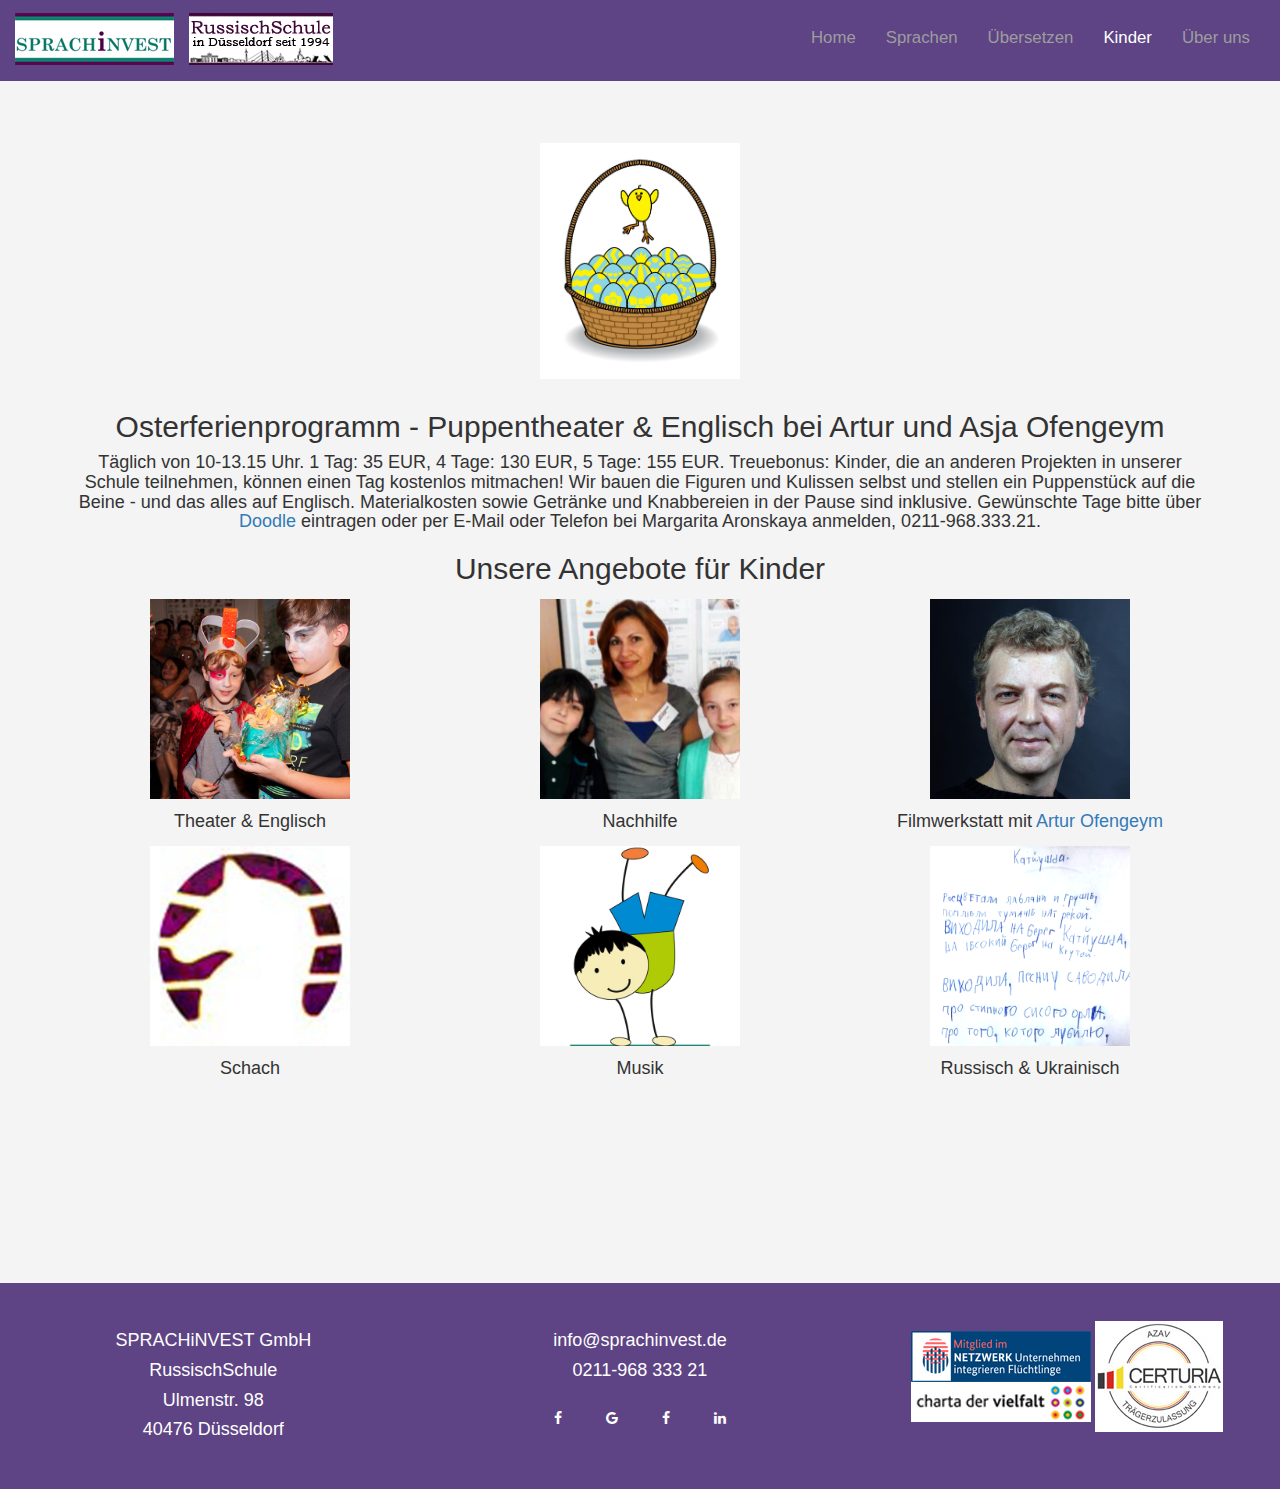
<file: www.sprachinvest.de/kinder.html>
<!DOCTYPE html>
<html lang="de">
<head>
  <title>Kinder</title>
  <link rel="shortcut icon" href="http://www.sprachinvest.de/favicon.ico">
  <meta charset="utf-8">
  <meta name="viewport" content="width=device-width, initial-scale=1">
  <link rel="stylesheet" href="https://maxcdn.bootstrapcdn.com/bootstrap/3.3.7/css/bootstrap.min.css">
  <link rel="stylesheet" href="css/sprachinvest.css">
  <script src="top.js"></script>

  <link href="font-awesome-4.7.0/css/font-awesome.min.css" rel="stylesheet" type="text/css">
  <script src="https://ajax.googleapis.com/ajax/libs/jquery/3.2.1/jquery.min.js"></script>
  <script src="https://maxcdn.bootstrapcdn.com/bootstrap/3.3.7/js/bootstrap.min.js"></script>
  <script>
  (function(i,s,o,g,r,a,m){i['GoogleAnalyticsObject']=r;i[r]=i[r]||function(){
  (i[r].q=i[r].q||[]).push(arguments)},i[r].l=1*new Date();a=s.createElement(o),
  m=s.getElementsByTagName(o)[0];a.async=1;a.src=g;m.parentNode.insertBefore(a,m)
  })(window,document,'script','https://www.google-analytics.com/analytics.js','ga');

  ga('create', 'UA-80385216-1', 'auto');
  ga('send', 'pageview');

</script>

  <!--  oder
  <link href="bootstrap-3.3.7/dist/css/bootstrap.min.css" rel="stylesheet" type="text/css">
   <link rel="stylesheet" href="https://cdnjs.cloudflare.com/ajax/libs/font-awesome/4.7.0/css/font-awesome.min.css">
  <script src="bootstrap-3.3.7/dist/js/bootstrap.min.js"></script>
 -->


</head>
<body>
	<nav class="navbar navbar-inverse">
		<div class="container-fluid">
        	<div class="navbar-header">
            	<button type="button" class="navbar-toggle" data-toggle="collapse" data-target="#myNavbar">
                	<span class="icon-bar"></span>
                    <span class="icon-bar"></span>
                    <span class="icon-bar"></span>
                </button>
                <a class="navbar-brand" href="index.html"><img src="images/logosi159pxbreit.jpg"></a>
                <a class="navbar-brand" href="index.html"><img src="images/russischschulelogo2.jpg"></a>
            </div>
            <div class="collapse navbar-collapse" id="myNavbar">
            <ul class="nav navbar-nav navbar-right">
            <li><a href="index.html">Home</a></li>
            <li><a href="sprachen.html">Sprachen</a></li>
            <li><a href="uebersetzerkurse.html">Übersetzen</a></li>
            <li class="active"><a href="kinder.html">Kinder</a></li>
            <li><a href="about.html">Über uns</a></li>
            </ul>
           </div>
        </div>
    </nav>


	<div class="container text-center">
    <img src="images/zypa1.jpg" id="icon">

            <h2>Osterferienprogramm - Puppentheater &amp; Englisch bei Artur und Asja Ofengeym</h2>
            <h4>Täglich von 10-13.15 Uhr. 1 Tag: 35 EUR, 4 Tage: 130 EUR, 5 Tage: 155 EUR. Treuebonus: Kinder, die an anderen Projekten in unserer Schule teilnehmen, können einen Tag kostenlos mitmachen! Wir bauen die Figuren und Kulissen selbst und stellen ein Puppenstück auf die Beine - und das alles auf Englisch. Materialkosten sowie Getränke und Knabbereien in der Pause sind inklusive. Gewünschte Tage bitte über <a href="https://doodle.com/poll/6pd76yrk82ugyg3m">Doodle</a> eintragen oder per E-Mail oder Telefon bei Margarita Aronskaya anmelden, 0211-968.333.21. </h4>

    	<h2 id="top" tabindex="-1">Unsere Angebote für Kinder</h2>
    	<div class="row">
        	<div class="col-sm-4">
            <img src="images/1701_theater1.jpg" id="icon">
            <h4>Theater &amp; Englisch</h4>
            </div>
            <div class="col-sm-4">
            <img src="images/unterricht512.png" id="icon">
            <h4>Nachhilfe</h4>
            </div>
            <div class="col-sm-4">
            <img src="images/artur_o_film.jpg" id="icon">
            <h4>Filmwerkstatt mit <a href="https://www.youtube.com/watch?v=w_s4099T-NE">Artur Ofengeym</a></h4>
            </div>
        </div>
        <div class="row">
          <div class="col-sm-4">
            <img src="images/schach512.jpg" id="icon">
            <h4>Schach</h4>
            </div>
            <div class="col-sm-4">
            <img src="images/kind_handstand.jpg" id="icon">
            <h4>Musik</h4>
            </div>
            <div class="col-sm-4">
            <img src="images/ru2.png" id="icon">
            <h4>Russisch &amp; Ukrainisch</h4>
            </div>
        </div>
	</div>


        <div class="container text-center">
         <h2></h2>
           <p></p>
      </div>





        <div class="col-lg-3 col-md-3 col-sm-6 col-xs-12">
          <h4></h4>
          <p></p>
        </div>

        <div class="col-lg-3 col-md-3 col-sm-6 col-xs-12">
          <h4></h4>
          <p></p>
       </div>
    </div>
  </div>


        <div class="container text-center">
         <h2></h2>
         <p></p>
      </div>

      <button onclick="topFunction()" id="scrollTop">Nach oben</button>

  		<footer class="container-fluid text-center">
          <div class="row">
          <div class="col-sm-4">
            <h4>SPRACHiNVEST GmbH</h4>
            <h4>RussischSchule</h4>
            <h4>Ulmenstr. 98</h4>
            <h4>40476 Düsseldorf</h4>
            </div>

            <div class="col-sm-4">
            <h4>info@sprachinvest.de</h4>
            <h4>0211-968 333 21</h4>
            <a href="https://de-de.facebook.com/RussischSchule.Duesseldorf/" class="fa fa-facebook"></a>
            <a href="https://www.google.de/maps/place/SPRACHiNVEST/" class="fa fa-google"></a>
            <a href="https://de-de.facebook.com/SPRACHiNVEST/" class="fa fa-facebook"></a>
            <a href="https://www.linkedin.com/company/sprachinvest-gmbh" class="fa fa-linkedin"></a>
            </div>

            <div class="col-sm-4">
            <img src="images/nuifundcdv.jpg" class="icon">
            <img src="images/certuria_siegel_rgb_xklein.jpg" class="icon">


            </div>


          </div>
        </footer>


</body>
</html>
</file>
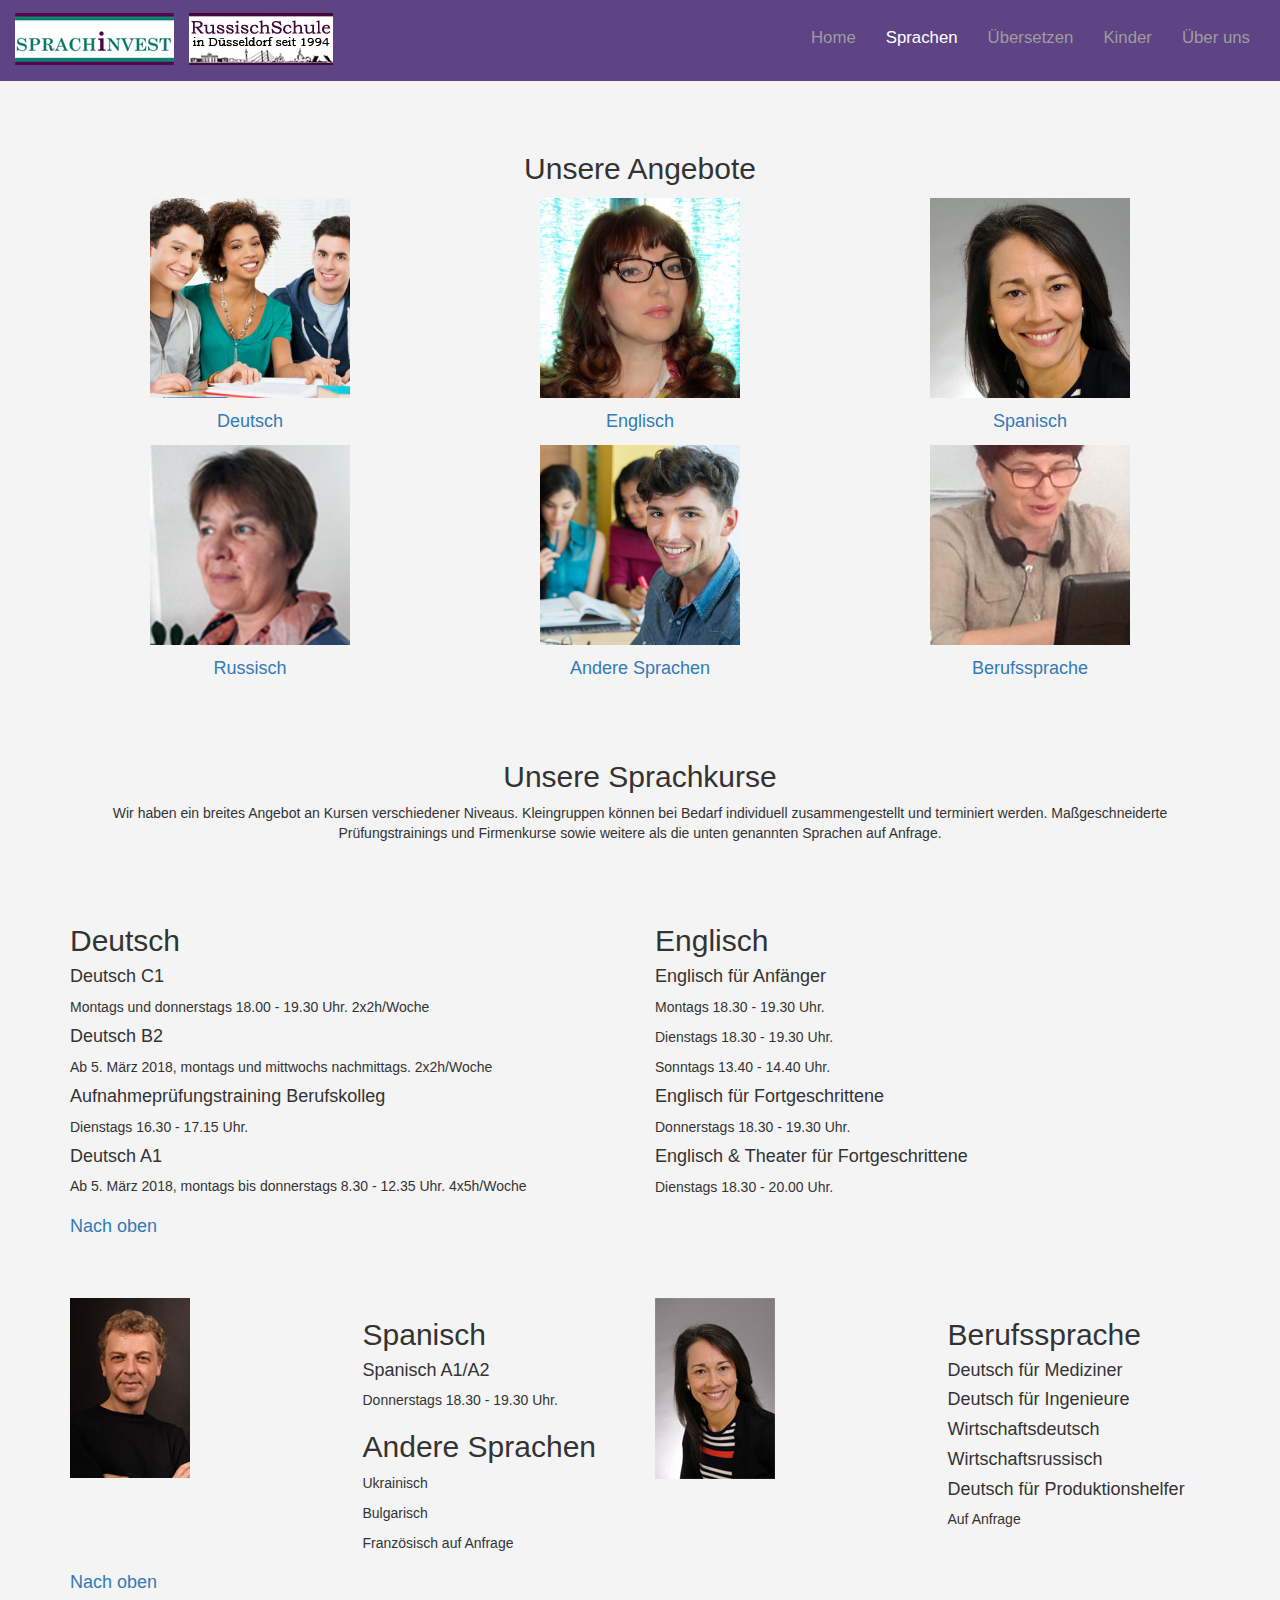
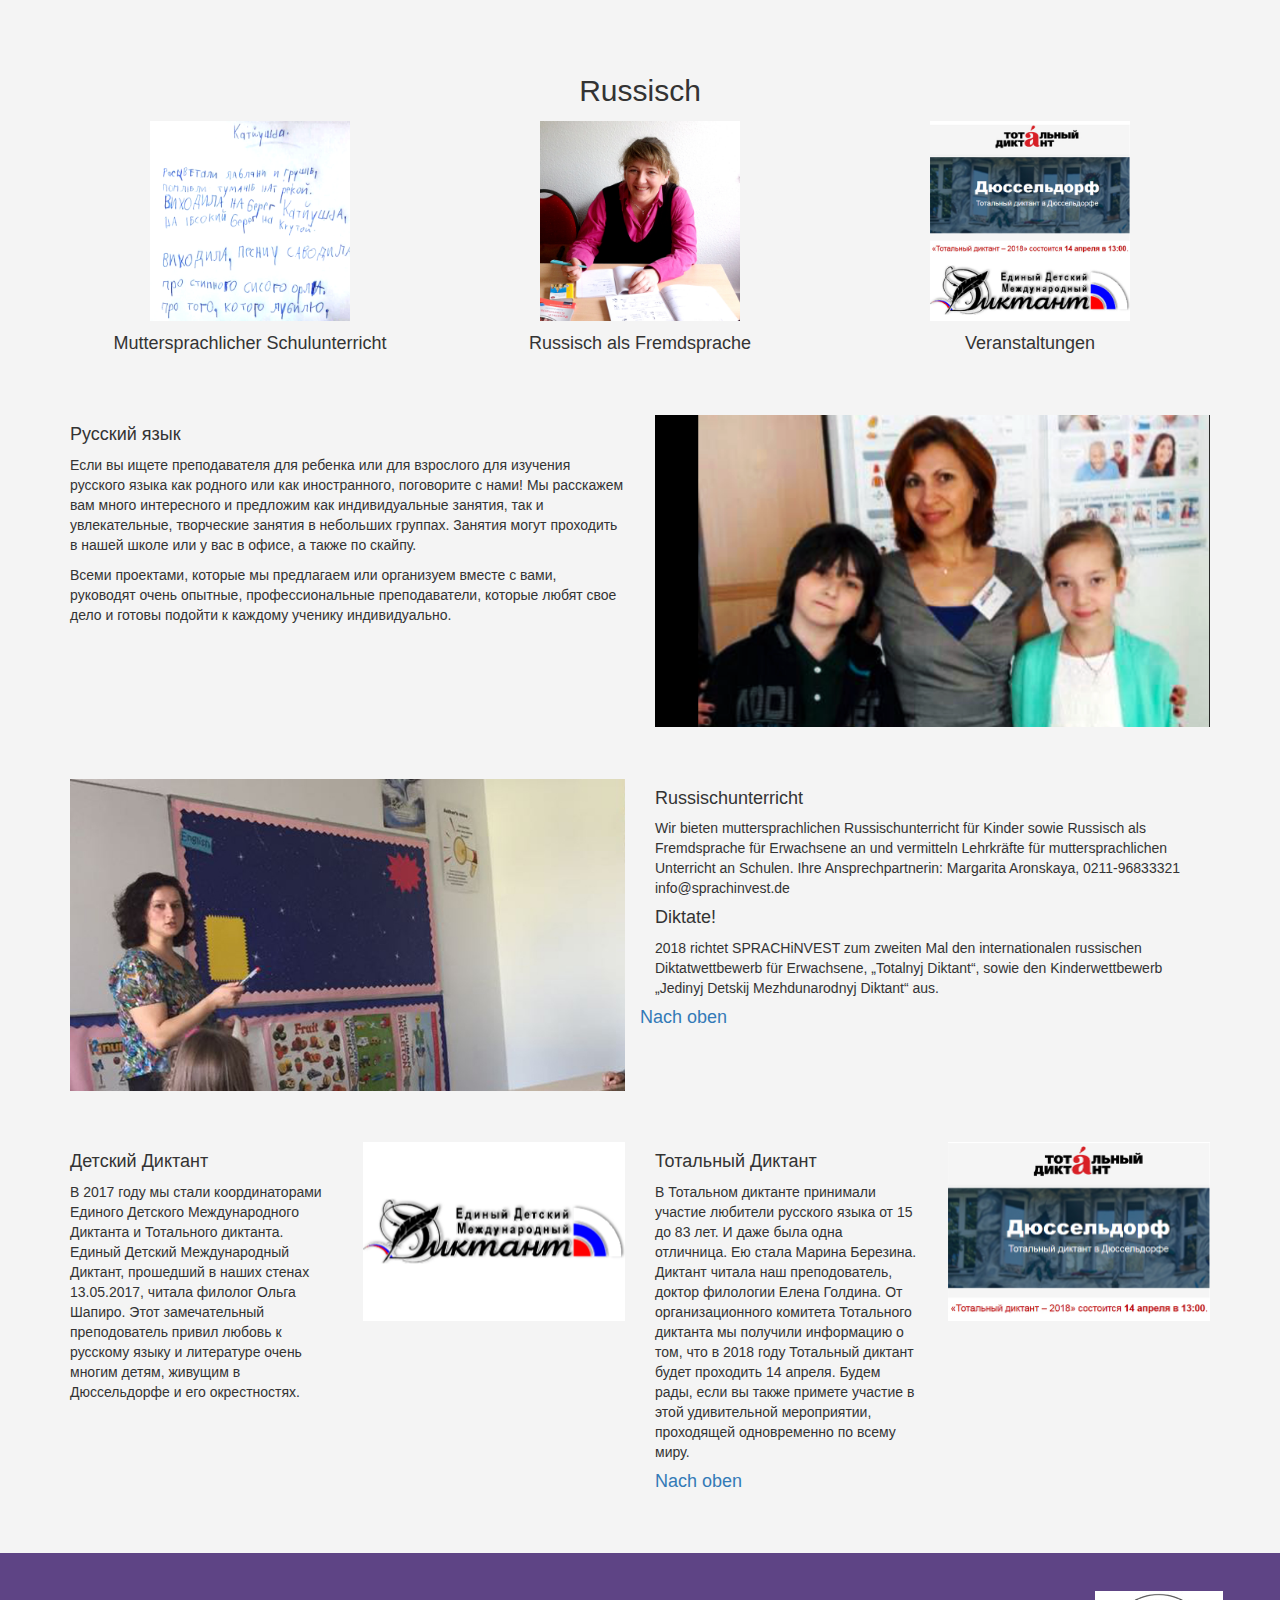
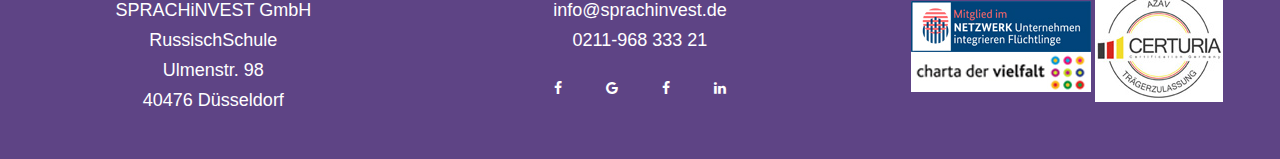
<file: www.sprachinvest.de/sprachen.html>
<!DOCTYPE html>
<html lang="de">
<head>
  <title>Sprachen</title>
  <link rel="shortcut icon" href="http://www.sprachinvest.de/favicon.ico">
  <meta charset="utf-8">
  <meta name="viewport" content="width=device-width, initial-scale=1">
  <link rel="stylesheet" href="https://maxcdn.bootstrapcdn.com/bootstrap/3.3.7/css/bootstrap.min.css">
  <link rel="stylesheet" href="css/sprachinvest.css">
  <script src="top.js"></script>

  <link href="font-awesome-4.7.0/css/font-awesome.min.css" rel="stylesheet" type="text/css">
  <script src="https://ajax.googleapis.com/ajax/libs/jquery/3.2.1/jquery.min.js"></script>
  <script src="https://maxcdn.bootstrapcdn.com/bootstrap/3.3.7/js/bootstrap.min.js"></script>
  <script>
  (function(i,s,o,g,r,a,m){i['GoogleAnalyticsObject']=r;i[r]=i[r]||function(){
  (i[r].q=i[r].q||[]).push(arguments)},i[r].l=1*new Date();a=s.createElement(o),
  m=s.getElementsByTagName(o)[0];a.async=1;a.src=g;m.parentNode.insertBefore(a,m)
  })(window,document,'script','https://www.google-analytics.com/analytics.js','ga');

  ga('create', 'UA-80385216-1', 'auto');
  ga('send', 'pageview');

</script>

  <!--  oder
  <link href="bootstrap-3.3.7/dist/css/bootstrap.min.css" rel="stylesheet" type="text/css">
   <link rel="stylesheet" href="https://cdnjs.cloudflare.com/ajax/libs/font-awesome/4.7.0/css/font-awesome.min.css">
  <script src="bootstrap-3.3.7/dist/js/bootstrap.min.js"></script>
 -->



</head>
<body>
	<nav class="navbar navbar-inverse">
		<div class="container-fluid">
        	<div class="navbar-header">
            	<button type="button" class="navbar-toggle" data-toggle="collapse" data-target="#myNavbar">
                	<span class="icon-bar"></span>
                    <span class="icon-bar"></span>
                    <span class="icon-bar"></span>
                </button>
                <a class="navbar-brand" href="index.html"><img src="images/logosi159pxbreit.jpg"></a>
                <a class="navbar-brand" href="index.html"><img src="images/russischschulelogo2.jpg"></a>
            </div>
            <div class="collapse navbar-collapse" id="myNavbar">
            <ul class="nav navbar-nav navbar-right">
            <li><a href="index.html">Home</a></li>
            <li class="active"><a href="sprachen.html">Sprachen</a></li>
            <li><a href="uebersetzerkurse.html">Übersetzen</a></li>
            <li><a href="kinder.html">Kinder</a></li>
            <li><a href="about.html">Über uns</a></li>
            </ul>
           </div>
        </div>
    </nav>


	<div class="container text-center">

    	<h2 id="top" tabindex="-1">Unsere Angebote</h2>
      <div class="row">
        	<div class="col-sm-4">
            <img src="images/18325130_512px.jpg" id="icon">
            <h4><a href="sprachen.html#deutsch">Deutsch</a></h4>
            </div>
            <div class="col-sm-4">
            <img src="images/asyaneu2_512px.jpg" id="icon">
            <h4><a href="sprachen.html#englisch">Englisch</a></h4>
            </div>
            <div class="col-sm-4">
            <img src="images/iris512px.jpg" id="icon">
            <h4><a href="sprachen.html#spanisch">Spanisch</a></h4>
            </div>
        </div>
        <div class="row">
          <div class="col-sm-4">
            <img src="images/elena_g512.jpg" id="icon">
            <h4><a href="sprachen.html#russisch">Russisch</a></h4>
            </div>
            <div class="col-sm-4">
            <img src="images/45334053_512.jpg" id="icon">
            <h4><a href="sprachen.html#anderesprachen">Andere Sprachen</a></h4>
            </div>
            <div class="col-sm-4">
            <img src="images/perskype.jpg" id="icon">
            <h4><a href="sprachen.html#berufssprache">Berufssprache</a></h4>
            </div>
        </div>
	</div>


        <div class="container text-center">
         <h2>Unsere Sprachkurse</h2>
           <p>Wir haben ein breites Angebot an Kursen verschiedener Niveaus. Kleingruppen können bei Bedarf individuell zusammengestellt und terminiert werden. Maßgeschneiderte Prüfungstrainings und Firmenkurse sowie weitere als die unten genannten Sprachen auf Anfrage.</p>
      </div>


  <div class="container">
  	<div class="row">
    	<div class="col-md-6">
        <h2 id="deutsch" tabindex="-1">Deutsch</h2>
        <h4>Deutsch C1</h4>
        <p>Montags und donnerstags 18.00 - 19.30 Uhr. 2x2h/Woche</p>
        <h4>Deutsch B2</h4>
        <p>Ab 5. März 2018, montags und mittwochs nachmittags. 2x2h/Woche</p>
        <h4>Aufnahmeprüfungstraining Berufskolleg</h4>
        <p>Dienstags 16.30 - 17.15 Uhr. </p>
        <h4>Deutsch A1</h4>
        <p>Ab 5. März 2018, montags bis donnerstags 8.30 - 12.35 Uhr. 4x5h/Woche</p>
        </div>

      <div class="col-md-6">
         <h2 id="englisch" tabindex="-1">Englisch</h2>
         <h4>Englisch für Anfänger</h4>
         <p>Montags 18.30 - 19.30 Uhr.</p>
         <p>Dienstags 18.30 - 19.30 Uhr.</p>
         <p>Sonntags 13.40 - 14.40 Uhr.</p>
         <h4>Englisch für Fortgeschrittene</h4>
         <p>Donnerstags 18.30 - 19.30 Uhr.</p>
         <h4>Englisch &amp; Theater für Fortgeschrittene</h4>
         <p>Dienstags 18.30 - 20.00 Uhr.</p>
        </div>
    </div>
    <h4><a href="sprachen.html#top">Nach oben</a></h4>
  </div>

     <div class="container">
  	   <div class="row">


        <div class="col-lg-3 col-md-3 col-sm-6 col-xs-12">
          <img src="images/artur_o.jpg" class="img-responsive">
        </div>

        <div class="col-lg-3 col-md-3 col-sm-6 col-xs-12">
          <h2 id="spanisch" tabindex="-1">Spanisch</h2>
          <h4>Spanisch A1/A2</h4>
          <p>Donnerstags 18.30 - 19.30 Uhr.</p>
          <h2 id="anderesprachen" tabindex="-1">Andere Sprachen</h2>
          <p>Ukrainisch</p>
          <p>Bulgarisch</p>
          <p>Französisch auf Anfrage</p>
        </div>

        <div class="col-lg-3 col-md-3 col-sm-6 col-xs-12">
           <img src="images/iris_g.jpg" class="img-responsive">
        </div>

        <div class="col-lg-3 col-md-3 col-sm-6 col-xs-12">
          <h2 id="berufssprache" tabindex="-1">Berufssprache</h2>
          <h4>Deutsch für Mediziner</h4>
          <h4>Deutsch für Ingenieure</h4>
          <h4>Wirtschaftsdeutsch</h4>
          <h4>Wirtschaftsrussisch</h4>
          <h4>Deutsch für Produktionshelfer</h4>
          <p>Auf Anfrage</p>
        </div>
    </div>
    <h4><a href="sprachen.html#top">Nach oben</a></h4>
  </div>

      <div class="container text-center">
      <h2 id="russisch" tabindex="-1">Russisch</h2>
      <div class="row">
          <div class="col-sm-4">
            <img src="images/ru2.png" id="icon">
            <h4>Muttersprachlicher Schulunterricht</h4>
            </div>
            <div class="col-sm-4">
            <img src="images/ru1.jpg" id="icon">
            <h4>Russisch als Fremdsprache</h4>
            </div>
            <div class="col-sm-4">
            <img src="images/ddlundtd.png" id="icon">
            <h4>Veranstaltungen</h4>
            </div>
        </div>
  </div>
  <div class="container">
    <div class="row">
      <div class="col-md-6">
        <h4>Русский язык</h4>
        <p>Если вы ищете преподавателя для ребенка или для взрослого для изучения русского языка как родного или как иностранного, поговорите с нами! Мы расскажем вам много интересного и предложим как индивидуальные занятия, так и увлекательные, творческие занятия в небольших группах. Занятия могут проходить в нашей школе или у вас в офисе, а также по скайпу.</p>
        <p>Всеми проектами, которые мы предлагаем или организуем вместе с вами, руководят очень опытные, профессиональные преподаватели, которые любят свое дело и готовы подойти к каждому ученику индивидуально.</p>
          </div>
        <div class="col-md-6">
        <img src="images/unterricht1.png" class="img-responsive">
        </div>
    </div>
  </div>

    <div class="container">
    <div class="row">
      <div class="col-md-6">
        <img src="images/unterricht2.jpg" class="img-responsive">
          </div>
        <div class="col-md-6">
        <h4>Russischunterricht</h4>
        <p>Wir bieten muttersprachlichen Russischunterricht für Kinder sowie Russisch als Fremdsprache für Erwachsene an und vermitteln Lehrkräfte für muttersprachlichen Unterricht an Schulen. Ihre Ansprechpartnerin: Margarita Aronskaya, 0211-96833321 info@sprachinvest.de</p>
        <h4>Diktate!</h4>
        <p>2018 richtet SPRACHiNVEST zum zweiten Mal den internationalen russischen Diktatwettbewerb für Erwachsene, &bdquo;Totalnyj Diktant&ldquo;, sowie den Kinderwettbewerb &bdquo;Jedinyj Detskij Mezhdunarodnyj Diktant&ldquo; aus.</p>

        </div>
        <h4><a href="sprachen.html#top">Nach oben</a></h4>
    </div>
  </div>

     <div class="container">
    <div class="row">
      <div class="col-lg-3 col-md-3 col-sm-6 col-xs-12">
        <h4>Детский Диктант</h4>
        <p>В 2017 году мы стали координаторами Единого Детского Международного Диктанта и Тотального диктанта. Единый Детский Международный Диктант, прошедший в наших стенах 13.05.2017, читала филолог Ольга Шапиро. Этот замечательный преподователь привил любовь к русскому языку и литературе очень многим детям, живущим в Дюссельдорфе и его окрестностях. </p>
        </div>
        <div class="col-lg-3 col-md-3 col-sm-6 col-xs-12">
        <img src="images/edmdlogo.png" class="img-responsive">
        </div>

        <div class="col-lg-3 col-md-3 col-sm-6 col-xs-12">
            <h4>Тотальный Диктант</h4>
            <p>В Тотальном диктанте принимали участие любители русского языка от 15 до 83 лет. И даже была одна отличница. Ею стала Марина Березина. Диктант читала наш преподователь, доктор филологии Елена Голдина. От организационного комитета Тотального диктанта мы получили информацию о том, что в 2018 году Тотальный диктант будет проходить 14 апреля. Будем рады, если вы также примете участие в этой удивительной мероприятии, проходящей одновременно по всему миру.</p>
            <h4><a href="sprachen.html#top">Nach oben</a></h4>
        </div>
        <div class="col-lg-3 col-md-3 col-sm-6 col-xs-12">
            <img src="images/td3.jpg" width="515" height="360" class="img-responsive">

      </div>
    </div>
  </div>

<button onclick="topFunction()" id="scrollTop">Nach oben</button>

  		<footer class="container-fluid text-center">
          <div class="row">
          <div class="col-sm-4">
            <h4>SPRACHiNVEST GmbH</h4>
            <h4>RussischSchule</h4>
            <h4>Ulmenstr. 98</h4>
            <h4>40476 Düsseldorf</h4>
            </div>

            <div class="col-sm-4">
            <h4>info@sprachinvest.de</h4>
            <h4>0211-968 333 21</h4>
            <a href="https://de-de.facebook.com/RussischSchule.Duesseldorf/" class="fa fa-facebook"></a>
            <a href="https://www.google.de/maps/place/SPRACHiNVEST/" class="fa fa-google"></a>
            <a href="https://de-de.facebook.com/SPRACHiNVEST/" class="fa fa-facebook"></a>
            <a href="https://www.linkedin.com/company/sprachinvest-gmbh" class="fa fa-linkedin"></a>
            </div>

            <div class="col-sm-4">
            <img src="images/nuifundcdv.jpg" class="icon">
            <img src="images/certuria_siegel_rgb_xklein.jpg" class="icon">


            </div>


          </div>
        </footer>


</body>
</html>
</file>
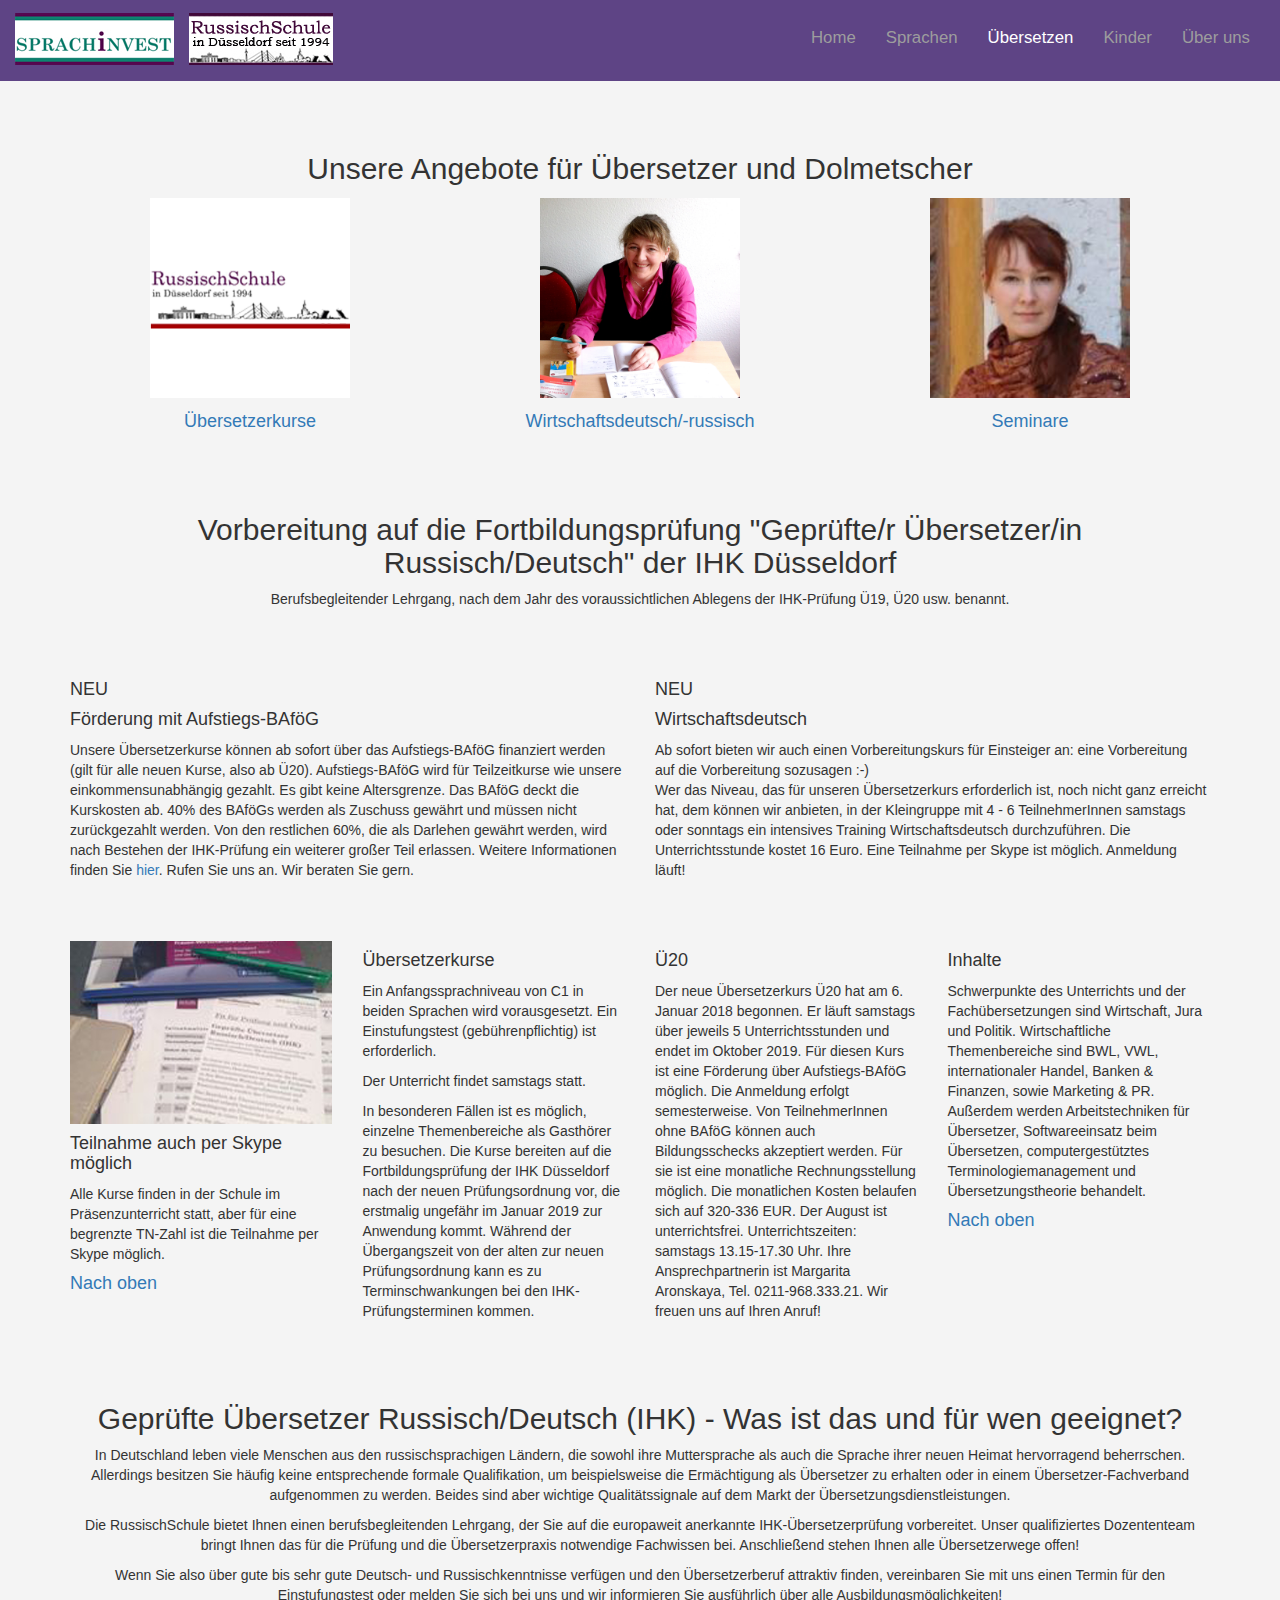
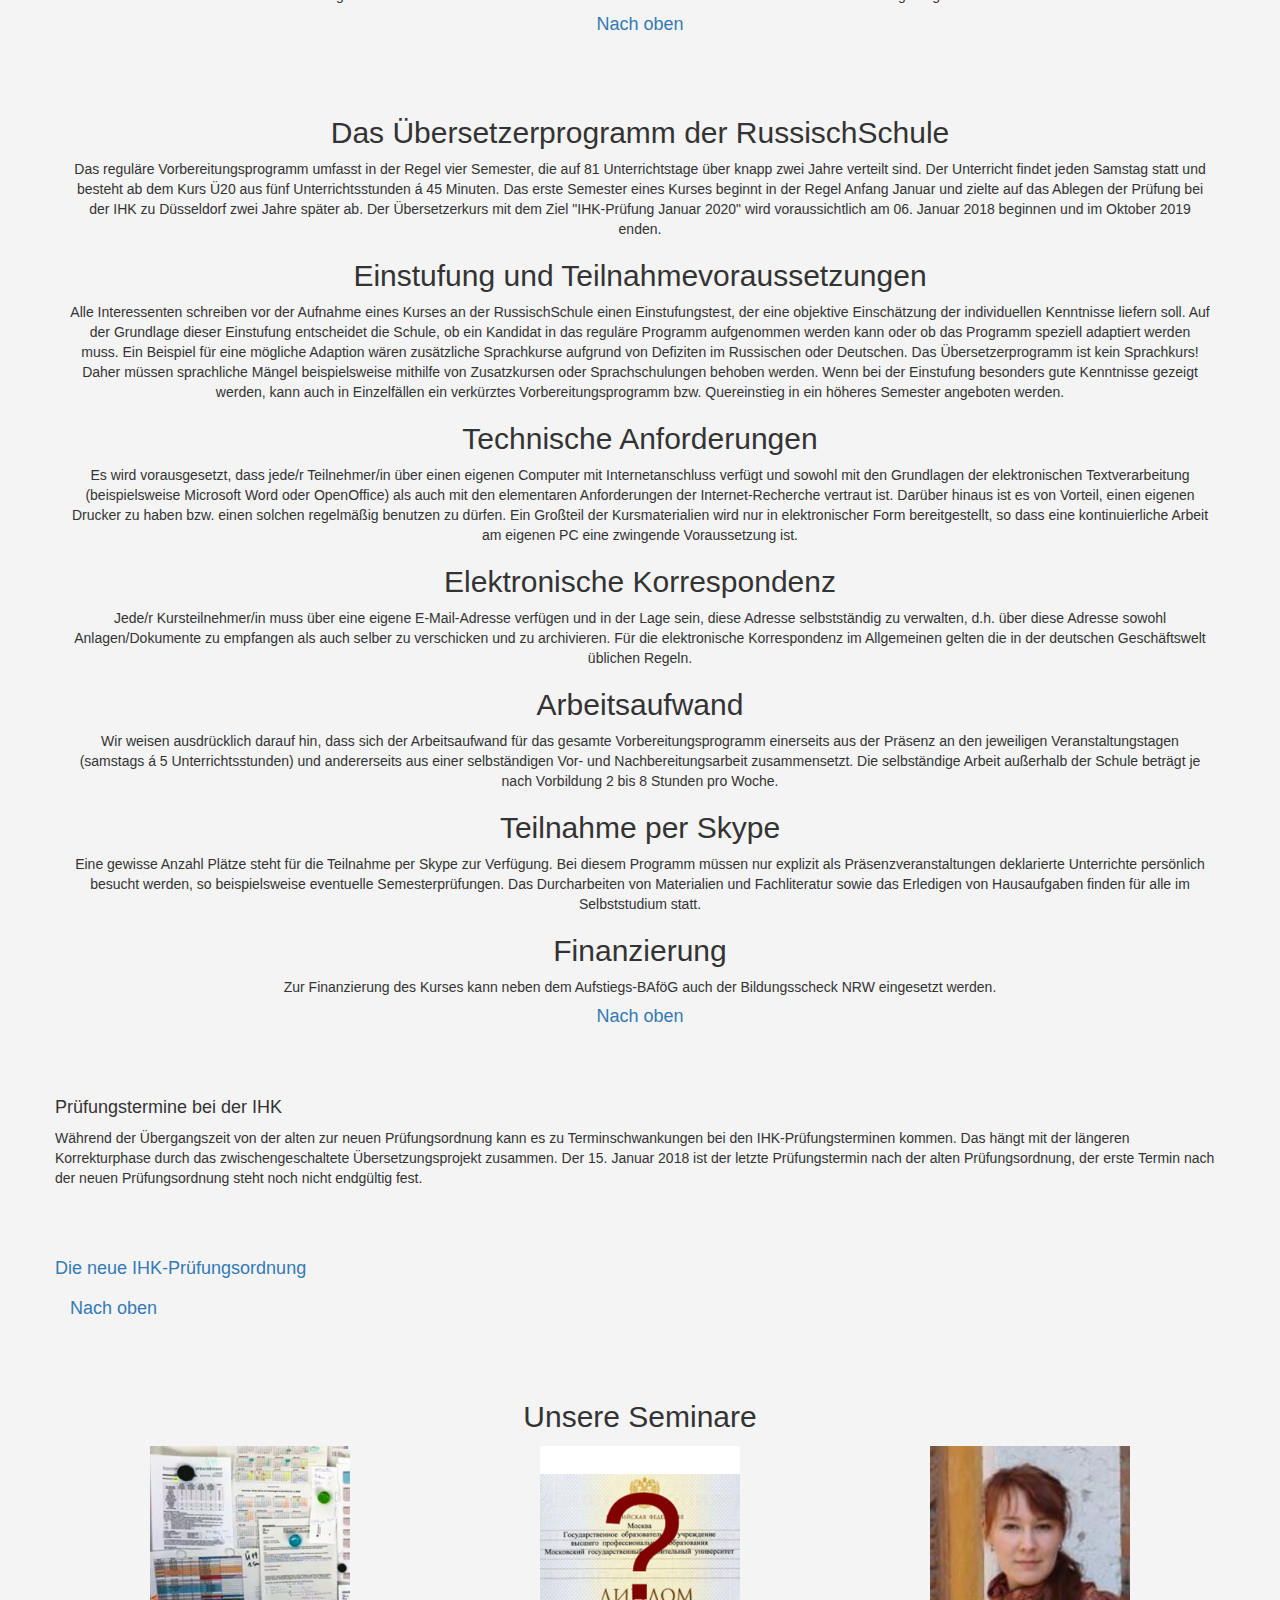
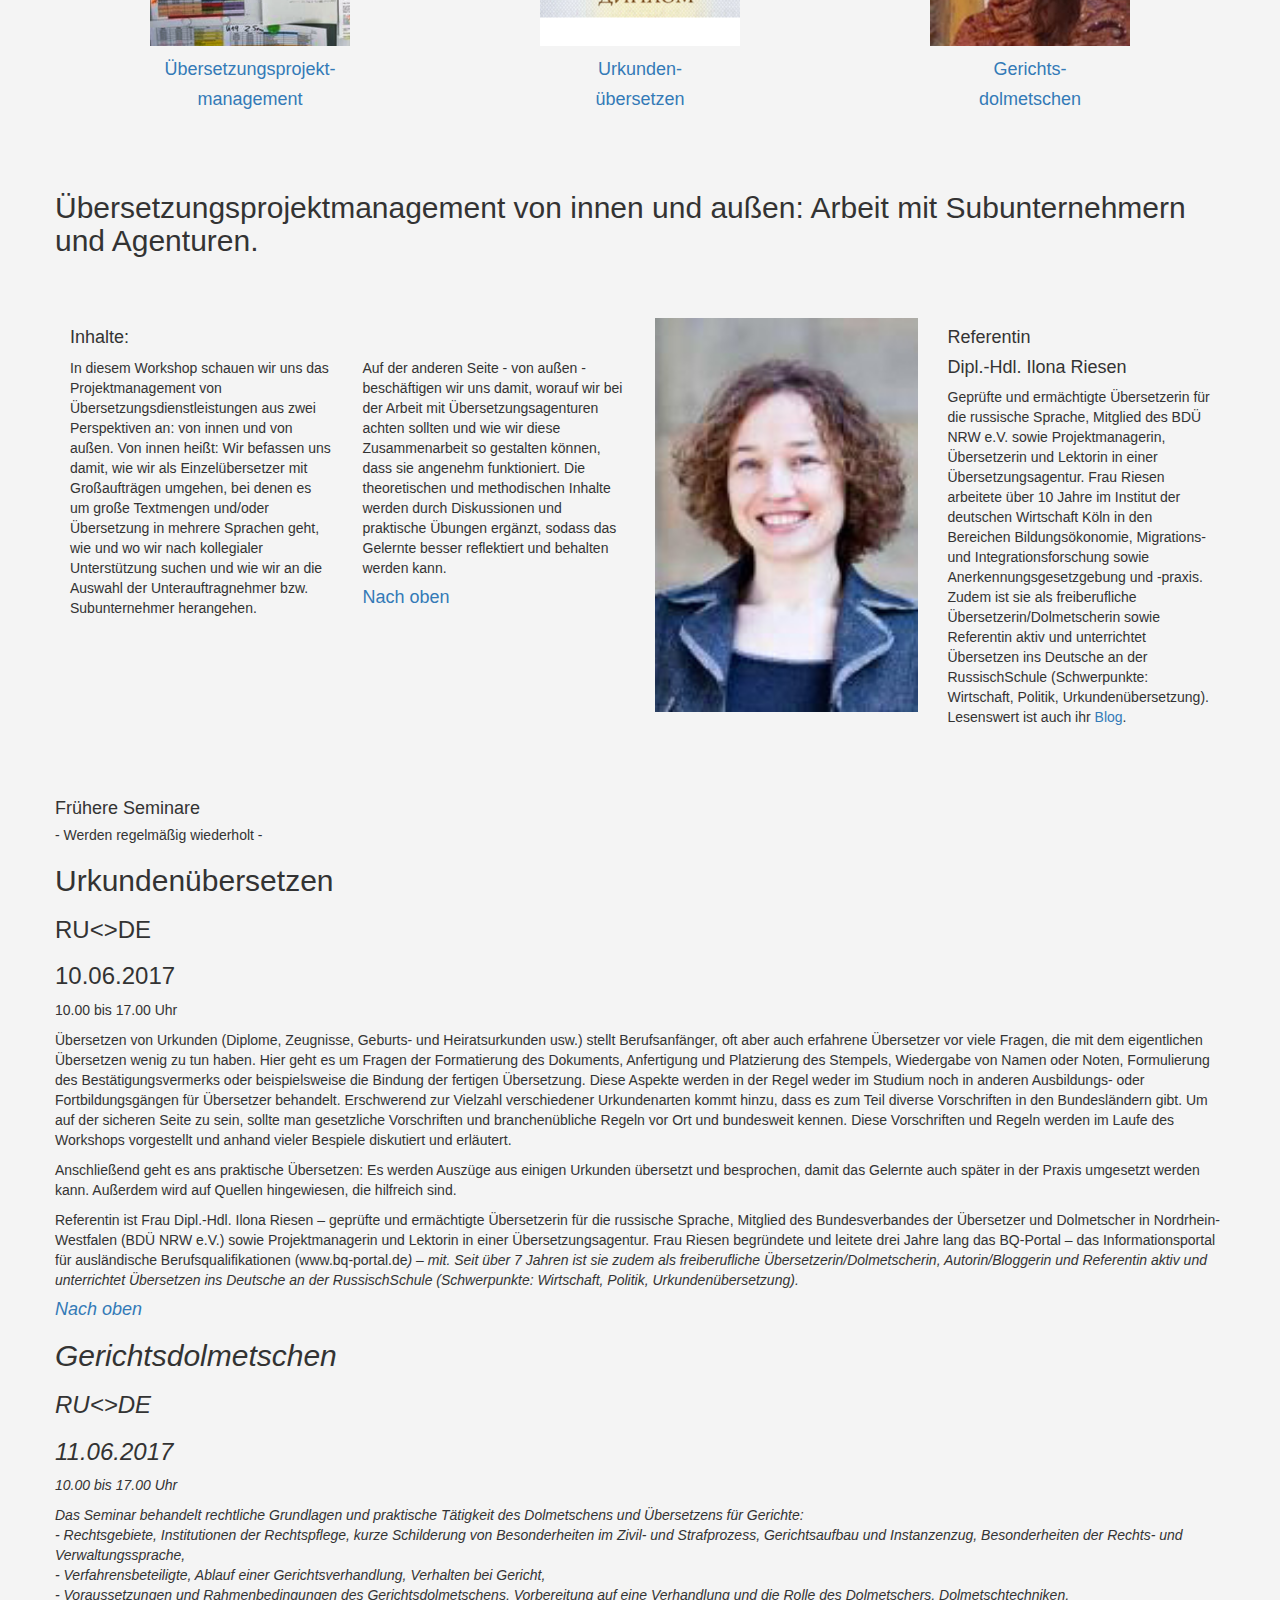
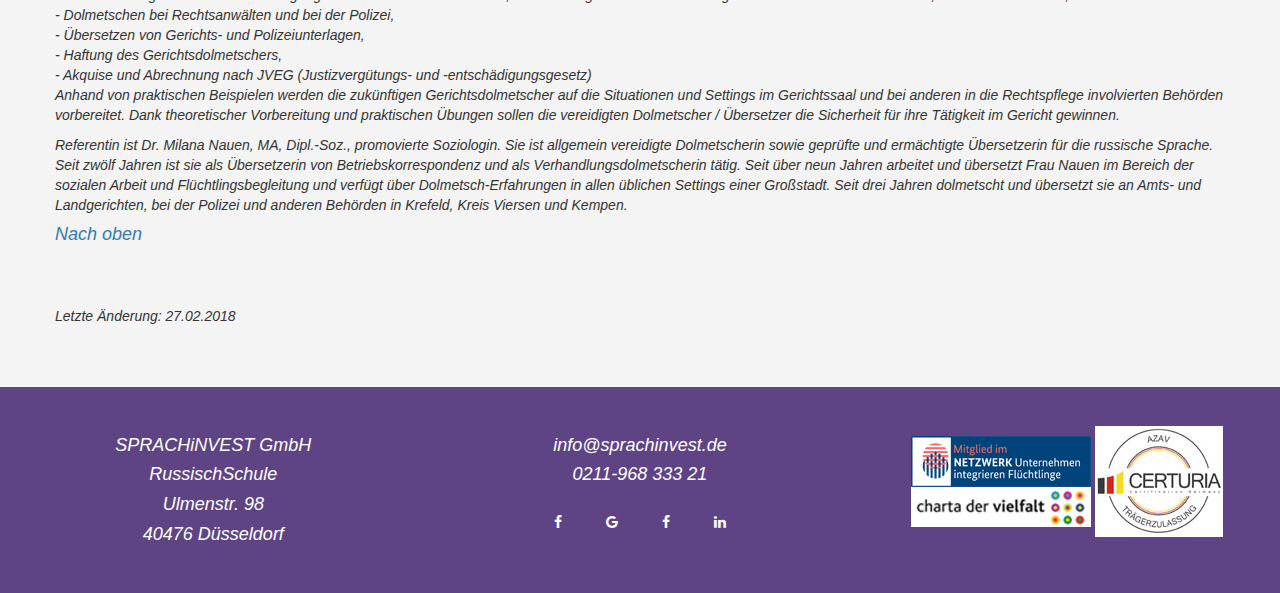
<file: www.sprachinvest.de/uebersetzerkurse.html>
<!DOCTYPE html>
<html lang="de">
<head>
  <title>Übersetzerkurse</title>
  <link rel="shortcut icon" href="http://www.sprachinvest.de/favicon.ico">
  <meta charset="utf-8">
  <meta name="viewport" content="width=device-width, initial-scale=1">
  <link rel="stylesheet" href="https://maxcdn.bootstrapcdn.com/bootstrap/3.3.7/css/bootstrap.min.css">
  <link rel="stylesheet" href="css/sprachinvest.css">
  <script src="top.js"></script>

  <link href="font-awesome-4.7.0/css/font-awesome.min.css" rel="stylesheet" type="text/css">
  <script src="https://ajax.googleapis.com/ajax/libs/jquery/3.2.1/jquery.min.js"></script>
  <script src="https://maxcdn.bootstrapcdn.com/bootstrap/3.3.7/js/bootstrap.min.js"></script>
  <script>
  (function(i,s,o,g,r,a,m){i['GoogleAnalyticsObject']=r;i[r]=i[r]||function(){
  (i[r].q=i[r].q||[]).push(arguments)},i[r].l=1*new Date();a=s.createElement(o),
  m=s.getElementsByTagName(o)[0];a.async=1;a.src=g;m.parentNode.insertBefore(a,m)
  })(window,document,'script','https://www.google-analytics.com/analytics.js','ga');

  ga('create', 'UA-80385216-1', 'auto');
  ga('send', 'pageview');

</script>

  <!--  oder
  <link href="bootstrap-3.3.7/dist/css/bootstrap.min.css" rel="stylesheet" type="text/css">
   <link rel="stylesheet" href="https://cdnjs.cloudflare.com/ajax/libs/font-awesome/4.7.0/css/font-awesome.min.css">
  <script src="bootstrap-3.3.7/dist/js/bootstrap.min.js"></script>
 -->


</head>
<body>
	<nav class="navbar navbar-inverse">
		<div class="container-fluid">
        	<div class="navbar-header">
            	<button type="button" class="navbar-toggle" data-toggle="collapse" data-target="#myNavbar">
                	<span class="icon-bar"></span>
                    <span class="icon-bar"></span>
                    <span class="icon-bar"></span>
                </button>
                <a class="navbar-brand" href="index.html"><img src="images/logosi159pxbreit.jpg"></a>
                <a class="navbar-brand" href="index.html"><img src="images/russischschulelogo2.jpg"></a>
            </div>
            <div class="collapse navbar-collapse" id="myNavbar">
            <ul class="nav navbar-nav navbar-right">
            <li><a href="index.html">Home</a></li>
            <li><a href="sprachen.html">Sprachen</a></li>
            <li class="active"><a href="uebersetzerkurse.html">Übersetzen</a></li>
            <li><a href="kinder.html">Kinder</a></li>
            <li><a href="about.html">Über uns</a></li>
            </ul>
           </div>
        </div>
    </nav>

	<div class="container text-center">
    	<h2 id="top" tabindex="-1">Unsere Angebote für Übersetzer und Dolmetscher</h2>
    	<div class="row">
        	<div class="col-sm-4">
            <img src="images/ruschu1994.jpg" id="icon">
            <h4><a href="uebersetzerkurse.html#uekurse">Übersetzerkurse</a></h4>
            </div>
            <div class="col-sm-4">
            <img src="images/ru1.jpg" id="icon">
            <h4><a href="uebersetzerkurse.html#wirtschaftsdeutsch">Wirtschaftsdeutsch/-russisch</a></h4>
            </div>
            <div class="col-sm-4">
            <img src="images/milana_nauen.jpg" id="icon">
            <h4><a href="uebersetzerkurse.html#seminare">Seminare</a></h4>
            </div>
        </div>
	</div>


        <div class="container text-center">
         <h2 id="uekurse" tabindex="-1">Vorbereitung auf die Fortbildungsprüfung "Geprüfte/r Übersetzer/in Russisch/Deutsch" der IHK Düsseldorf</h2>
           <p>Berufsbegleitender Lehrgang, nach dem Jahr des voraussichtlichen Ablegens der IHK-Prüfung Ü19, Ü20 usw. benannt.</p>
      </div>


  <div class="container">
    <div class="row">
      <div class="col-md-6">
        <h4 id="bafoeg" tabindex="-1">NEU</h4>
        <p></p>
        <h4>Förderung mit Aufstiegs-BAföG</h4>
        <p>Unsere Übersetzerkurse können ab sofort über das Aufstiegs-BAföG finanziert werden (gilt für alle neuen Kurse, also ab Ü20). Aufstiegs-BAföG wird für Teilzeitkurse wie unsere einkommensunabhängig gezahlt. Es gibt keine Altersgrenze. Das BAföG deckt die Kurskosten ab. 40% des BAföGs werden als Zuschuss gewährt und müssen nicht zurückgezahlt werden. Von den restlichen 60%, die als Darlehen gewährt werden, wird nach Bestehen der IHK-Prüfung ein weiterer großer Teil erlassen. Weitere Informationen finden Sie <a href="https://www.aufstiegs-bafoeg.de/index.html">hier</a>. Rufen Sie uns an. Wir beraten Sie gern.</p>
        </div>
        <div class="col-md-6">
        <h4 id="wirtschaftsdeutsch" tabindex="-1">NEU</h4>
          <h4>Wirtschaftsdeutsch</h4>
          <p>Ab sofort bieten wir auch einen Vorbereitungskurs für Einsteiger an: eine Vorbereitung auf die Vorbereitung sozusagen :-)<br>
          Wer das Niveau, das für unseren Übersetzerkurs erforderlich ist, noch nicht ganz erreicht hat, dem können wir anbieten, in der Kleingruppe mit 4 - 6 TeilnehmerInnen samstags oder sonntags ein intensives Training Wirtschaftsdeutsch durchzuführen. Die Unterrichtsstunde kostet 16 Euro. Eine Teilnahme per Skype ist möglich. Anmeldung läuft!</p>


        </div>

    </div>
  </div>

     <div class="container">
       <div class="row">

        <div class="col-lg-3 col-md-3 col-sm-6 col-xs-12">
           <img src="images/bildmitflyer.jpg" class="img-responsive">
           <h4>Teilnahme auch per Skype möglich</h4>
        <p>Alle Kurse finden in der Schule im Präsenzunterricht statt, aber für eine begrenzte TN-Zahl ist die Teilnahme per Skype möglich.</p>
        <h4><a href="uebersetzerkurse.html#top">Nach oben</a></h4>
        </div>

        <div class="col-lg-3 col-md-3 col-sm-6 col-xs-12">
        <h4>Übersetzerkurse</h4>
        <p>Ein Anfangssprachniveau von C1 in beiden Sprachen wird vorausgesetzt. Ein Einstufungstest (gebührenpflichtig) ist erforderlich. </p>
        <p>Der Unterricht findet samstags statt.</p>
        <p>In besonderen Fällen ist es möglich, einzelne Themenbereiche als Gasthörer zu besuchen. Die Kurse bereiten auf die Fortbildungsprüfung der IHK Düsseldorf nach der neuen Prüfungsordnung vor, die erstmalig ungefähr im Januar 2019 zur Anwendung kommt. Während der Übergangszeit von der alten zur neuen Prüfungsordnung kann es zu Terminschwankungen bei den IHK-Prüfungsterminen kommen.</p>
        </div>



        <div class="col-lg-3 col-md-3 col-sm-6 col-xs-12">
          <h4>Ü20</h4>
          <p>Der neue Übersetzerkurs Ü20 hat am 6. Januar 2018 begonnen. Er läuft samstags über jeweils 5 Unterrichtsstunden und endet im Oktober 2019. Für diesen Kurs ist eine Förderung über Aufstiegs-BAföG möglich. Die Anmeldung erfolgt semesterweise. Von TeilnehmerInnen ohne BAföG können auch Bildungsschecks akzeptiert werden. Für sie ist eine monatliche Rechnungsstellung möglich. Die monatlichen Kosten belaufen sich auf 320-336 EUR. Der August ist unterrichtsfrei. Unterrichtszeiten: samstags 13.15-17.30 Uhr. Ihre Ansprechpartnerin ist Margarita Aronskaya, Tel. 0211-968.333.21. Wir freuen uns auf Ihren Anruf!</p>
        </div>

        <div class="col-lg-3 col-md-3 col-sm-6 col-xs-12">
            <h4>Inhalte</h4>
            <p>Schwerpunkte des Unterrichts und der Fachübersetzungen sind Wirtschaft, Jura und Politik. Wirtschaftliche Themenbereiche sind BWL, VWL, internationaler Handel, Banken &amp; Finanzen, sowie Marketing &amp; PR. Außerdem werden Arbeitstechniken für Übersetzer, Softwareeinsatz beim Übersetzen, computergestütztes Terminologiemanagement und Übersetzungstheorie behandelt. </p>
            <h4><a href="uebersetzerkurse.html#top">Nach oben</a></h4>
       </div>
    </div>
  </div>


        <div class="container text-center">
         <h2>Geprüfte Übersetzer Russisch/Deutsch (IHK) - Was ist das und für wen geeignet?</h2>
         <p>In Deutschland leben viele Menschen aus den russischsprachigen Ländern, die sowohl ihre Muttersprache als auch die Sprache ihrer neuen Heimat hervorragend beherrschen. Allerdings besitzen Sie häufig keine entsprechende formale Qualifikation, um beispielsweise die Ermächtigung als Übersetzer zu erhalten oder in einem Übersetzer-Fachverband aufgenommen zu werden. Beides sind aber wichtige Qualitätssignale auf dem Markt der Übersetzungsdienstleistungen.</p>
         <p>Die RussischSchule bietet Ihnen einen berufsbegleitenden Lehrgang, der Sie auf die europaweit anerkannte IHK-Übersetzerprüfung vorbereitet. Unser qualifiziertes Dozententeam bringt Ihnen das für die Prüfung und die Übersetzerpraxis notwendige Fachwissen bei. Anschließend stehen Ihnen alle Übersetzerwege offen!</p>
         <p>Wenn Sie also über gute bis sehr gute Deutsch- und Russischkenntnisse verfügen und den Übersetzerberuf attraktiv finden, vereinbaren Sie mit uns einen Termin für den Einstufungstest oder melden Sie sich bei uns und wir informieren Sie ausführlich über alle Ausbildungsmöglichkeiten!</p>
         <h4><a href="uebersetzerkurse.html#top">Nach oben</a></h4>
      </div>

        <div class="container text-center">
         <h2>Das Übersetzerprogramm der RussischSchule</h2>
         <p>Das reguläre Vorbereitungsprogramm umfasst in der Regel vier Semester, die auf 81 Unterrichtstage über knapp zwei Jahre verteilt sind. Der Unterricht findet jeden Samstag statt und besteht ab dem Kurs Ü20 aus fünf Unterrichtsstunden á 45 Minuten. Das erste Semester eines Kurses beginnt in der Regel Anfang Januar und zielte auf das Ablegen der Prüfung bei der IHK zu Düsseldorf zwei Jahre später ab. Der Übersetzerkurs mit dem Ziel "IHK-Prüfung Januar 2020" wird voraussichtlich am 06. Januar 2018 beginnen und im Oktober 2019 enden.</p>
         <h2>Einstufung und Teilnahmevoraussetzungen</h2>
         <p>Alle Interessenten schreiben vor der Aufnahme eines Kurses an der RussischSchule einen Einstufungstest, der eine objektive Einschätzung der individuellen Kenntnisse liefern soll. Auf der Grundlage dieser Einstufung entscheidet die Schule, ob ein Kandidat in das reguläre Programm aufgenommen werden kann oder ob das Programm speziell adaptiert werden muss. Ein Beispiel für eine mögliche Adaption wären zusätzliche Sprachkurse aufgrund von Defiziten im Russischen oder Deutschen. Das Übersetzerprogramm ist kein Sprachkurs! Daher müssen sprachliche Mängel beispielsweise mithilfe von Zusatzkursen oder Sprachschulungen behoben werden. Wenn bei der Einstufung besonders gute Kenntnisse gezeigt werden, kann auch in Einzelfällen ein verkürztes Vorbereitungsprogramm bzw. Quereinstieg in ein höheres Semester angeboten werden.</p>
        <h2>Technische Anforderungen</h2>
        <p>Es wird vorausgesetzt, dass jede/r Teilnehmer/in über einen eigenen Computer mit Internetanschluss verfügt und sowohl mit den Grundlagen der elektronischen Textverarbeitung (beispielsweise Microsoft Word oder OpenOffice) als auch mit den elementaren Anforderungen der Internet-Recherche vertraut ist. Darüber hinaus ist es von Vorteil, einen eigenen Drucker zu haben bzw. einen solchen regelmäßig benutzen zu dürfen. Ein Großteil der Kursmaterialien wird nur in elektronischer Form bereitgestellt, so dass eine kontinuierliche Arbeit am eigenen PC eine zwingende Voraussetzung ist.</p>
        <h2>Elektronische Korrespondenz</h2>
        <p>Jede/r Kursteilnehmer/in muss über eine eigene E-Mail-Adresse verfügen und in der Lage sein, diese Adresse selbstständig zu verwalten, d.h. über diese Adresse sowohl Anlagen/Dokumente zu empfangen als auch selber zu verschicken und zu archivieren. Für die elektronische Korrespondenz im Allgemeinen gelten die in der deutschen Geschäftswelt üblichen Regeln.</p>
        <h2>Arbeitsaufwand</h2>
        <p>Wir weisen ausdrücklich darauf hin, dass sich der Arbeitsaufwand für das gesamte Vorbereitungsprogramm einerseits aus der Präsenz an den jeweiligen Veranstaltungstagen (samstags á 5 Unterrichtsstunden) und andererseits aus einer selbständigen Vor- und Nachbereitungsarbeit zusammensetzt. Die selbständige Arbeit außerhalb der Schule beträgt je nach Vorbildung 2 bis 8 Stunden pro Woche.</p>
        <h2>Teilnahme per Skype</h2>
        <p>Eine gewisse Anzahl Plätze steht für die Teilnahme per Skype zur Verfügung. Bei diesem Programm müssen nur explizit als Präsenzveranstaltungen deklarierte Unterrichte persönlich besucht werden, so beispielsweise eventuelle Semesterprüfungen. Das Durcharbeiten von Materialien und Fachliteratur sowie das Erledigen von Hausaufgaben finden für alle im Selbststudium statt.</p>
        <h2>Finanzierung</h2>
        <p>Zur Finanzierung des Kurses kann neben dem Aufstiegs-BAföG auch der Bildungsscheck NRW eingesetzt werden.</p>
        <h4><a href="uebersetzerkurse.html#top">Nach oben</a></h4>
      </div>

  <div class="container">
    <div class="row">
        <h4>Prüfungstermine bei der IHK</h4>
        <p>Während der Übergangszeit von der alten zur neuen Prüfungsordnung kann es zu Terminschwankungen bei den IHK-Prüfungsterminen kommen. Das hängt mit der längeren Korrekturphase durch das zwischengeschaltete Übersetzungsprojekt zusammen. Der 15. Januar 2018 ist der letzte Prüfungstermin nach der alten Prüfungsordnung, der erste Termin nach der neuen Prüfungsordnung steht noch nicht endgültig fest.</p>
        </div>
    </div>

  <div class="container">
    <div class="row">
    <h4><a href="uebersetzerkurse.html#hidden" data-toggle="collapse">Die neue IHK-Prüfungsordnung</a></h4>
        <div id="hidden" class="collapse">
        <h4>Was ist neu?</h4>
        <p>Die IHK hat eine neue Prüfungsordnung für die Übersetzerprüfungen erlassen. Sie kommt erstmalig voraussichtlich im Januar 2019 zur Anwendung. Die Neuerungen sind folgende:</p>
        <p>Der Aufsatz als dritter Teil der schriftlichen Prüfung fällt weg. Er wird durch einen 120-minütigen Prüfungsteil ersetzt, der die Handlungsbereiche "Textzusammenfassung eines fremdsprachlichen Textes in der Fremdsprache" und "Prüfung und Korrektur einer Übersetzung in der Ausgangssprache" beinhaltet. Die jeweils 60-minütigen Fachübersetzungen in beide Richtungen bleiben Hauptbestandteil der schriftlichen Prüfung und werden auch bei der Ermittlung der Gesamtnote doppelt gewichtet. </p>
        <p>Nach Bestehen des schriftlichen Teils folgt nicht sofort die mündliche Prüfung, sondern es muss ein "Übersetzungsprojekt" eingereicht werden, für das man nach Erhalt des Themas 14 Kalendertage Bearbeitungszeit hat. Das Übersetzungsprojekt kann innerhalb von 2 Jahren nach Bestehen der schriftlichen Prüfung eingereicht werden. Es besteht aus einer Übersetzung in die Hauptsprache sowie einer schriftlichen Dokumentation in der Fremdsprache (als Hausarbeit), in der "die Arbeitsschritte der Übersetzung beschrieben und Entscheidungen begründet werden". Das Curriculum der RussischSchule umfasst auch die neu in die Prüfungsordnung aufgenommenen Prüfungsziele "Einsetzen von Werkzeugen zur computergestützten Übersetzung, Recherche und Terminologieverwaltung" und "kunden- und qualitätsorientiertes Abwickeln von Aufträgen" im Fach "Arbeitstechniken für Übersetzer".</p>
         <p>Nach erfolgreichem Abschluss des Übersetzungsprojekts folgt ein "projektbezogenes Fachgespräch" in der Fremdsprache, das maximal 45 Minuten dauert. Dieses ersetzt die frühere mündliche Prüfung mit Stegreifübersetzung. </p>
        <p>Die neue Prüfungsordnung kann hier eingesehen werden: www.bmbf.de/intern/upload/fvo_pdf/18_01_01_Gepruefter_Uebersetzer.pdf </p>
        </div>
    </div>
    <h4><a href="uebersetzerkurse.html#top">Nach oben</a></h4>
  </div>




          <div class="container text-center">
      <h2 id="seminare" tabindex="-1">Unsere Seminare</h2>
      <div class="row">
          <div class="col-sm-4">
            <img src="images/seminarprojektmanagement512.png" id="icon">
            <h4><a href="uebersetzerkurse.html#ueprojektmanagement">Übersetzungsprojekt-</a></h4>
            <h4><a href="uebersetzerkurse.html#ueprojektmanagement">management</a></h4>
            </div>
            <div class="col-sm-4">
            <img src="images/urkundenuebersetzung_1.png" id="icon">
            <h4><a href="uebersetzerkurse.html#urkundenuebersetzen">Urkunden-</a></h4>
            <h4><a href="uebersetzerkurse.html#urkundenuebersetzen">übersetzen</a></h4>
            </div>
            <div class="col-sm-4">
            <img src="images/milana_nauen.jpg" id="icon">
            <h4><a href="uebersetzerkurse.html#gerichtsdolmetschen">Gerichts-</a></h4>
            <h4><a href="uebersetzerkurse.html#gerichtsdolmetschen">dolmetschen</a></h4>
            </div>
        </div>
  </div>

  <div class="container">
    <div class="row">
        <h2 id="ueprojektmanagement" tabindex="-1">Übersetzungsprojektmanagement von innen und außen: Arbeit mit Subunternehmern und Agenturen.</h2>
    </div>
 </div>

     <div class="container">
    <div class="row">
      <div class="col-lg-3 col-md-3 col-sm-6 col-xs-12">
        <h4>Inhalte:</h4>
        <p>In diesem Workshop schauen wir uns das Projektmanagement von Übersetzungsdienstleistungen aus zwei Perspektiven an: von innen und von außen. Von innen heißt: Wir befassen uns damit, wie wir als Einzelübersetzer mit Großaufträgen umgehen, bei denen es um große Textmengen und/oder Übersetzung in mehrere Sprachen geht, wie und wo wir nach kollegialer Unterstützung suchen und wie wir an die Auswahl der Unterauftragnehmer bzw. Subunternehmer herangehen.</p>
        </div>
        <div class="col-lg-3 col-md-3 col-sm-6 col-xs-12">
        <br />
        <br />
        <p>Auf der anderen Seite - von außen - beschäftigen wir uns damit, worauf wir bei der Arbeit mit Übersetzungsagenturen achten sollten und wie wir diese Zusammenarbeit so gestalten können, dass sie angenehm funktioniert. Die theoretischen und methodischen Inhalte werden durch Diskussionen und praktische Übungen ergänzt, sodass das Gelernte besser reflektiert und behalten werden kann.</p>
        <h4><a href="uebersetzerkurse.html#top">Nach oben</a></h4>
        </div>

        <div class="col-lg-3 col-md-3 col-sm-6 col-xs-12">
          <img src="images/ilona_riesen.jpg" width="515" height="360" class="img-responsive">
        </div>
        <div class="col-lg-3 col-md-3 col-sm-6 col-xs-12">
          <h4>Referentin</h4>
          <h4>Dipl.-Hdl. Ilona Riesen</h4>
          <p>Geprüfte und ermächtigte Übersetzerin für die russische Sprache, Mitglied des BDÜ NRW e.V. sowie Projektmanagerin, Übersetzerin und Lektorin in einer Übersetzungsagentur. Frau Riesen arbeitete über 10 Jahre im Institut der deutschen Wirtschaft Köln in den Bereichen Bildungsökonomie, Migrations- und Integrationsforschung sowie Anerkennungsgesetzgebung und -praxis. Zudem ist sie als freiberufliche Übersetzerin/Dolmetscherin sowie Referentin aktiv und unterrichtet Übersetzen ins Deutsche an der RussischSchule (Schwerpunkte: Wirtschaft, Politik, Urkundenübersetzung). Lesenswert ist auch ihr <a href="https://ilori-translations.com/2017/08/27/lohnt-sich-die-ihk-uebersetzerpruefung/">Blog</a>.
          </p>
        </div>
    </div>
  </div>

  <div class="container">
    <div class="row">

        <h4>Frühere Seminare</h4>
        <h5>- Werden regelmäßig wiederholt -</h5>
          <h2 id="urkundenuebersetzen" tabindex="-1">Urkundenübersetzen</h2>
                <h3>RU&lt;&gt;DE</h3>
                <h3>10.06.2017</h3>
                <p>10.00 bis 17.00 Uhr</p>
                 <p>Übersetzen von Urkunden (Diplome, Zeugnisse, Geburts-  und Heiratsurkunden usw.) stellt Berufsanfänger, oft aber auch erfahrene Übersetzer vor viele Fragen, die mit dem eigentlichen Übersetzen wenig zu tun  haben. Hier geht es um Fragen der Formatierung des Dokuments, Anfertigung und  Platzierung des Stempels, Wiedergabe von Namen oder Noten, Formulierung des  Bestätigungsvermerks oder beispielsweise die Bindung der fertigen Übersetzung.  Diese Aspekte werden in der Regel weder im Studium noch in anderen Ausbildungs-  oder Fortbildungsgängen für Übersetzer behandelt. Erschwerend zur Vielzahl  verschiedener Urkundenarten kommt hinzu, dass es zum Teil diverse Vorschriften  in den Bundesländern gibt. Um auf der sicheren Seite zu sein, sollte man  gesetzliche Vorschriften und branchenübliche Regeln vor Ort und bundesweit  kennen. Diese Vorschriften und Regeln werden im Laufe des Workshops vorgestellt  und anhand vieler Bespiele diskutiert und erläutert.</p>
                  <p>Anschließend geht es ans praktische Übersetzen: Es werden Auszüge aus einigen Urkunden übersetzt und besprochen, damit das Gelernte auch später in der Praxis umgesetzt werden kann. Außerdem wird auf Quellen hingewiesen, die hilfreich sind.</p>
                 <p>Referentin ist Frau Dipl.-Hdl. Ilona Riesen – geprüfte und ermächtigte Übersetzerin  für die russische Sprache, Mitglied des Bundesverbandes der Übersetzer und  Dolmetscher in Nordrhein-Westfalen (BDÜ NRW e.V.) sowie Projektmanagerin und Lektorin in einer Übersetzungsagentur. Frau Riesen begründete und leitete drei Jahre lang das BQ-Portal – das Informationsportal für ausländische  Berufsqualifikationen (www.bq-portal.de</em><em>) – mit. Seit über 7 Jahren ist sie zudem als freiberufliche Übersetzerin/Dolmetscherin, Autorin/Bloggerin und Referentin aktiv und unterrichtet Übersetzen ins Deutsche an der RussischSchule (Schwerpunkte:  Wirtschaft, Politik, Urkundenübersetzung).</p>
                  <h4><a href="uebersetzerkurse.html#top">Nach oben</a></h4>
          <h2 id="gerichtsdolmetschen" tabindex="-1">Gerichtsdolmetschen</h2>
                <h3>RU&lt;&gt;DE</h3>
                <h3>11.06.2017</h3>
                <p>10.00 bis 17.00 Uhr</p>
                <p>Das Seminar behandelt rechtliche Grundlagen und  praktische Tätigkeit des Dolmetschens und Übersetzens für Gerichte:<br />
                  - Rechtsgebiete, Institutionen der Rechtspflege, kurze  Schilderung von Besonderheiten im Zivil- und Strafprozess, Gerichtsaufbau und  Instanzenzug, Besonderheiten der Rechts- und Verwaltungssprache,<br />
                  - Verfahrensbeteiligte, Ablauf einer  Gerichtsverhandlung, Verhalten bei Gericht,<br />
                  - Voraussetzungen und Rahmenbedingungen des  Gerichtsdolmetschens, Vorbereitung auf eine Verhandlung und die Rolle des  Dolmetschers, Dolmetschtechniken,<br />
                  - Dolmetschen bei Rechtsanwälten und bei der Polizei,<br />
                  - Übersetzen von Gerichts- und Polizeiunterlagen,<br />
                  - Haftung des Gerichtsdolmetschers,<br />
                  - Akquise und Abrechnung nach JVEG (Justizvergütungs-  und -entschädigungsgesetz)<br />
                Anhand von praktischen Beispielen werden die  zukünftigen Gerichtsdolmetscher auf die Situationen und Settings im  Gerichtssaal und bei anderen in die Rechtspflege involvierten Behörden  vorbereitet. Dank theoretischer Vorbereitung und praktischen Übungen sollen die  vereidigten Dolmetscher / Übersetzer die Sicherheit für ihre Tätigkeit im  Gericht gewinnen.</p>
        <p>Referentin ist Dr. Milana Nauen, MA, Dipl.-Soz., promovierte Soziologin. Sie ist allgemein vereidigte Dolmetscherin sowie geprüfte und ermächtigte Übersetzerin für die russische Sprache. Seit zwölf Jahren ist sie als Übersetzerin von Betriebskorrespondenz und als Verhandlungsdolmetscherin tätig. Seit über neun Jahren  arbeitet und übersetzt Frau Nauen im Bereich der sozialen Arbeit und Flüchtlingsbegleitung und verfügt über Dolmetsch-Erfahrungen in allen üblichen Settings einer Großstadt. Seit drei Jahren dolmetscht und übersetzt sie an  Amts- und Landgerichten, bei der Polizei und anderen Behörden in Krefeld, Kreis Viersen und Kempen.</p>
        <h4><a href="uebersetzerkurse.html#top">Nach oben</a></h4>


        </div>
    </div>
  </div>









  <div class="container">
    <div class="row">
        <p>Letzte Änderung: 27.02.2018</p>
        </div>
    </div>


    <button onclick="topFunction()" id="scrollTop">Nach oben</button>

  		<footer class="container-fluid text-center">
          <div class="row">
          <div class="col-sm-4">
            <h4>SPRACHiNVEST GmbH</h4>
            <h4>RussischSchule</h4>
            <h4>Ulmenstr. 98</h4>
            <h4>40476 Düsseldorf</h4>
            </div>

            <div class="col-sm-4">
            <h4>info@sprachinvest.de</h4>
            <h4>0211-968 333 21</h4>
            <a href="https://de-de.facebook.com/RussischSchule.Duesseldorf/" class="fa fa-facebook"></a>
            <a href="https://www.google.de/maps/place/SPRACHiNVEST/" class="fa fa-google"></a>
            <a href="https://de-de.facebook.com/SPRACHiNVEST/" class="fa fa-facebook"></a>
            <a href="https://www.linkedin.com/company/sprachinvest-gmbh" class="fa fa-linkedin"></a>
            </div>

            <div class="col-sm-4">
            <img src="images/nuifundcdv.jpg" class="icon">
            <img src="images/certuria_siegel_rgb_xklein.jpg" class="icon">


            </div>


          </div>
        </footer>


</body>
</html>
</file>
<file: www.sprachinvest.de/css/sprachinvest.css>
body {
    background-color: #f4f4f4;
}

.navbar {
    margin-bottom: 0;
    border-radius: 0;
    background-color: #5E4485;
    color: #FFF;
    padding: 1% 0;
    font-size: 1.2em;
    border: 0;
}

.navbar-brand {
    float: left;
    min-height: 55px;
    padding: 0 15px 5px;
}

.navbar-inverse .navbar-nav .active a, .navbar-inverse .navbar-nav .active a:focus, .navbar-inverse .navbar-nav .active a:hover {
    color: #FFF;
    background-color: #5E4485;
}

.navbar-inverse .navbar-nav li a {
    color: D5D5D5;
}

.carousel-caption {
    top: 50%;
    transform: translateY(-50%);
    text-transfor: uppercase;
}

.btn {
    font-size: 18px;
    color: #FFF;
    padding: 12px 22px;
    background-color: #5E4485;
    border: 2px solid #FFF;
}

.container {
    margin: 4% auto;
}

#icon {
    max-width: 200px;
    margin: 1% auto;
}

footer {
    width: 100%;
    background-color: #5E4485;
    padding: 3%;
    color: #FFF;
}

.fa {
    padding: 20px;
    font-size: 25px;
    color: #FFF;
}

.fa:hover {
    color: #D5D5D5;
    text-decoration: none;
}

/* Card design */



/* Scroll Top  button*/

#scrollTop {
    display: none;
    position: fixed;
    bottom: 20px;
    right: 30px;
    z-index: 99;
    font-size: 18px;
    border: none;
    outline: none;
    background-color: #5E4485;
    color: white;
    cursor: pointer;
    padding: 15px;
    border-radius: 4px;
}

#scrollTop:hover {
    background-color: #555;
}

@media (max-width: 900px) {
    .fa {
        font-size: 20px;
        padding: 10px;
    }
    @media (max-width: 600px) {
        .carousel-caption {
            display: none;
        }
        #icon {
            max-width: 150px;
        }
        h4 {
            font-size: 1.7em
        }
    }
</file>
